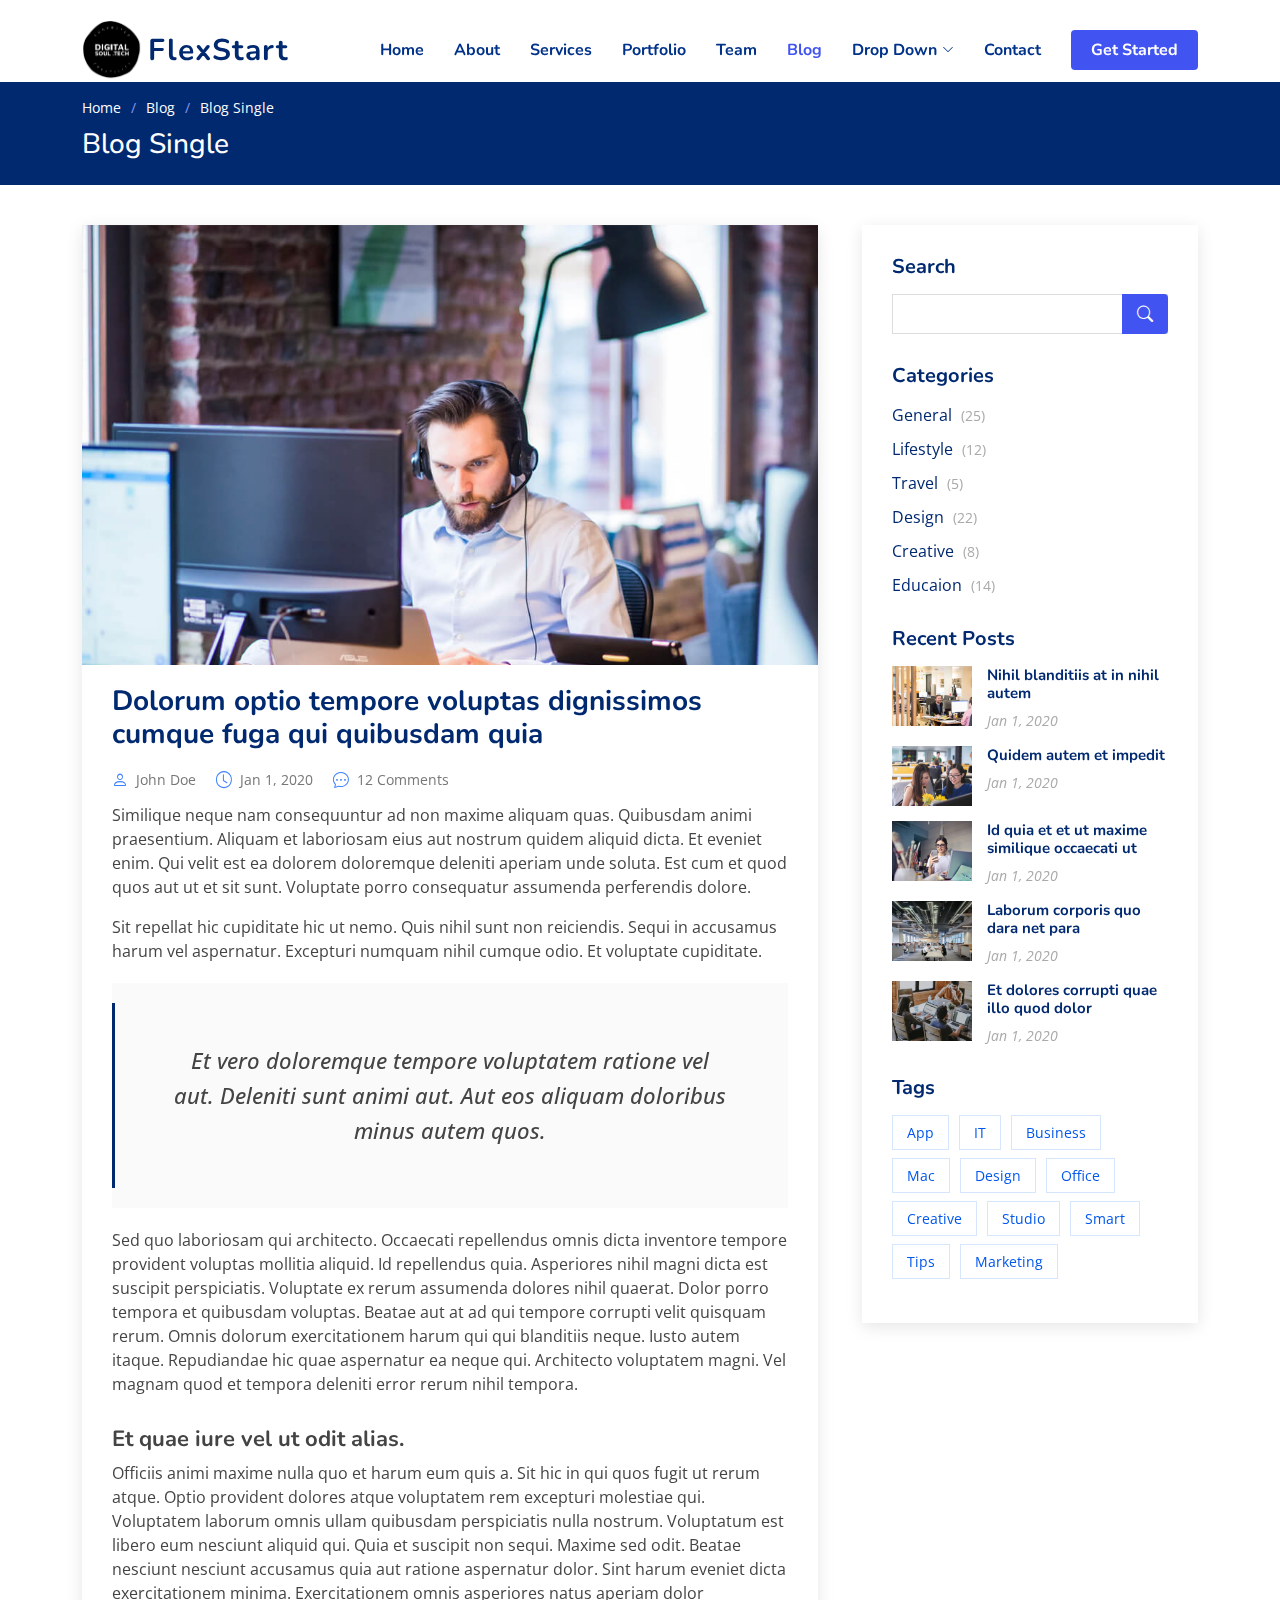
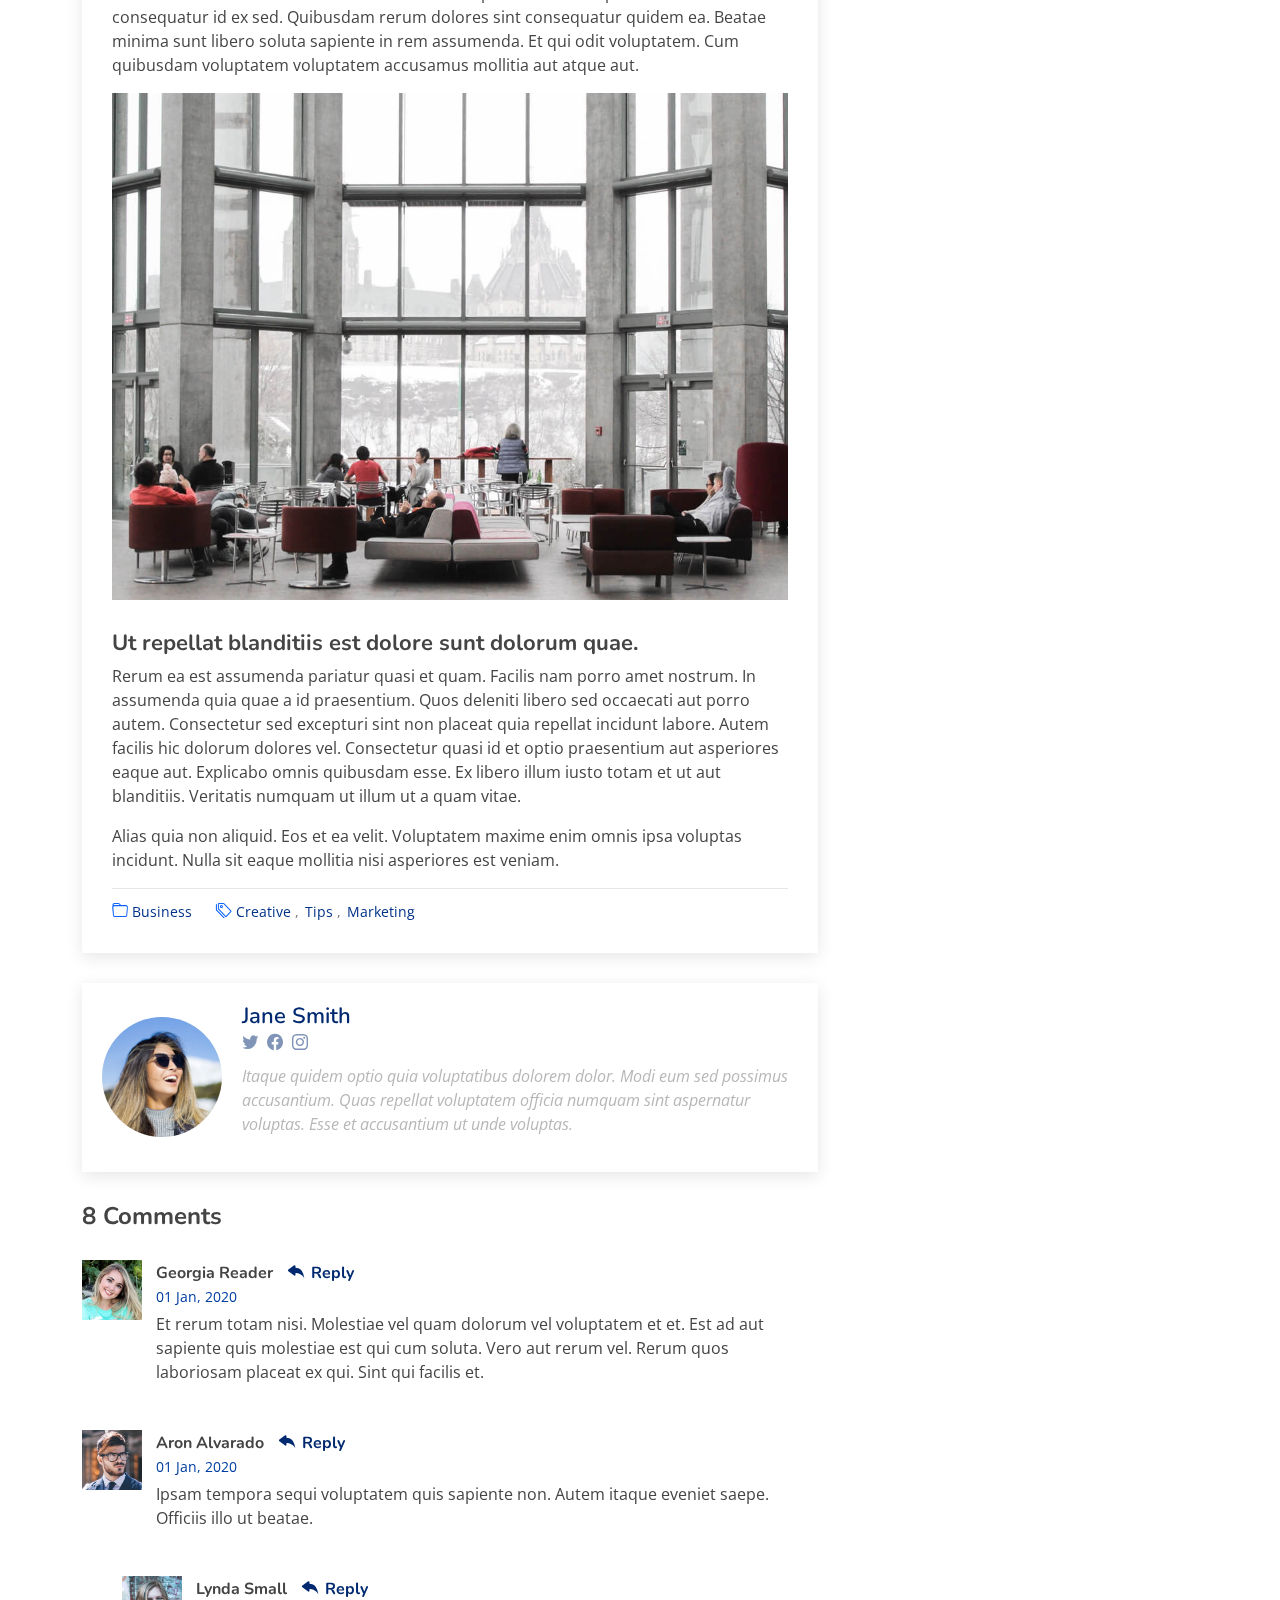
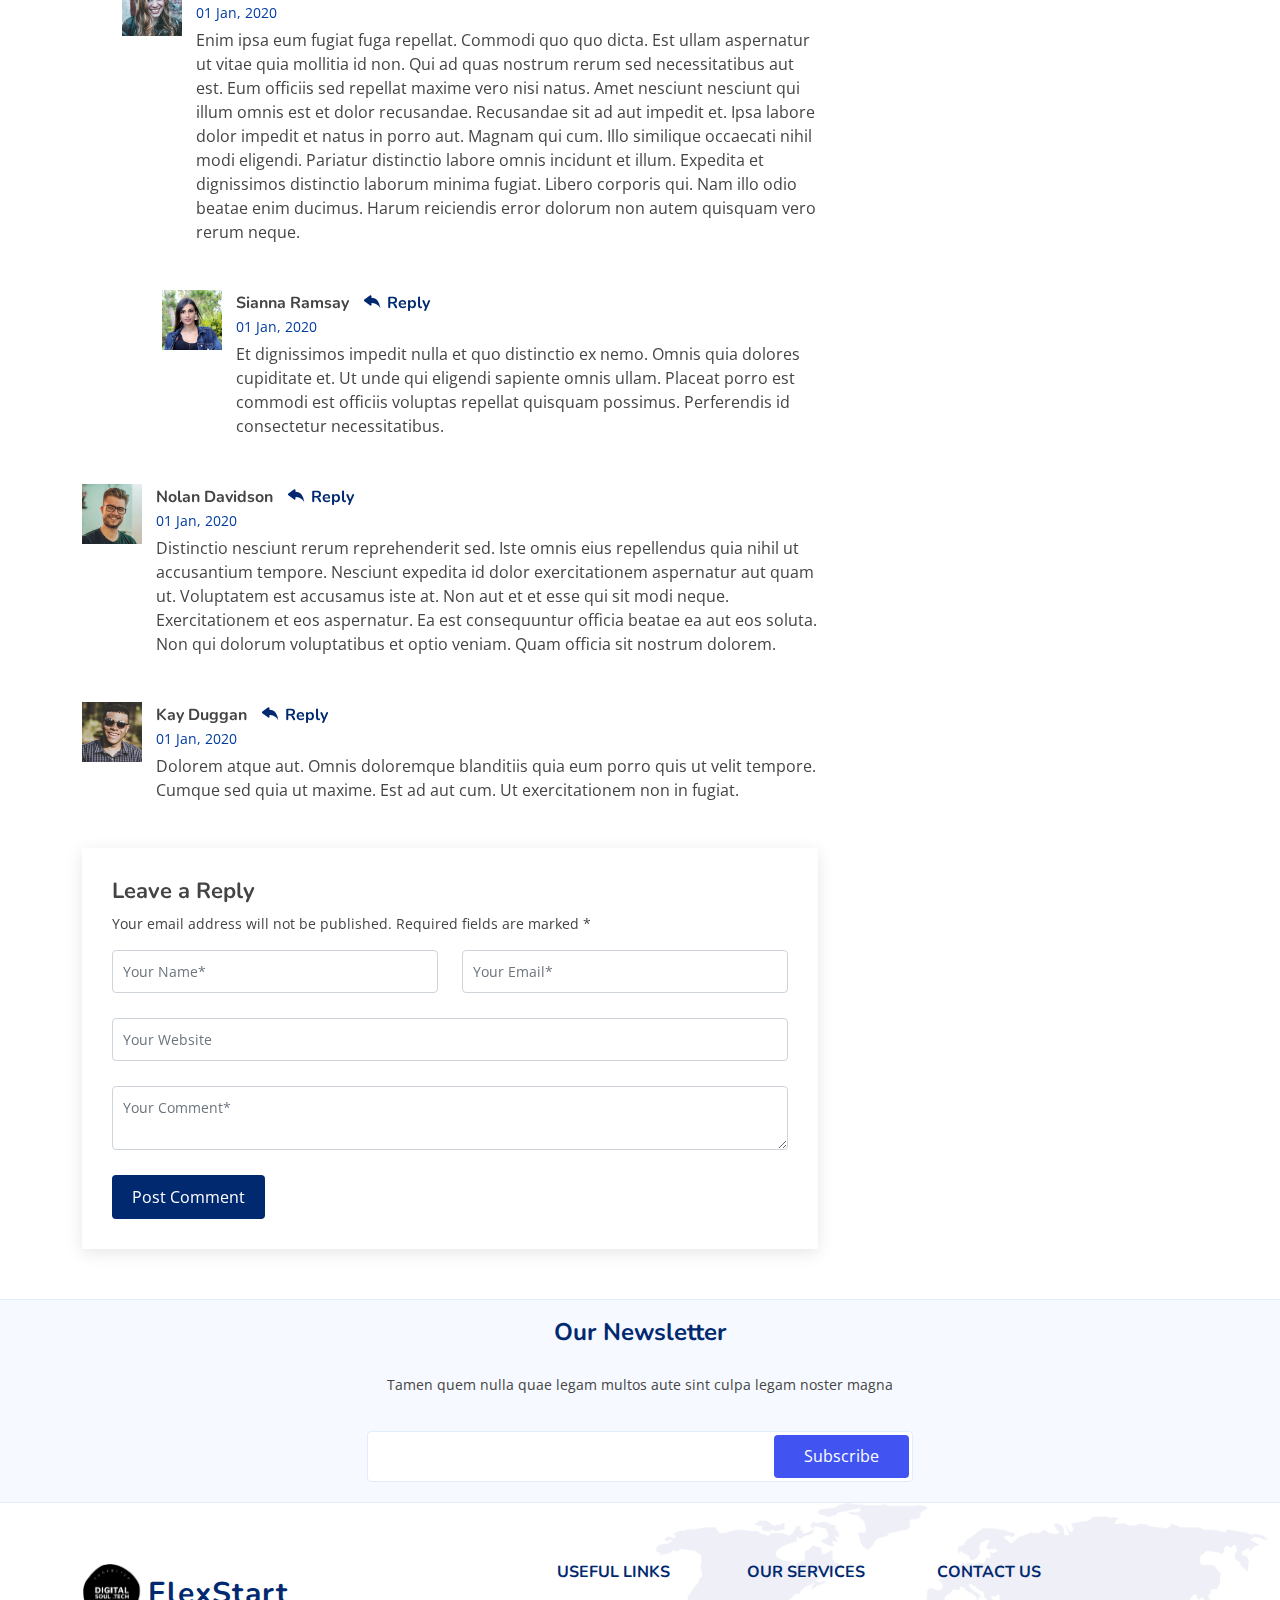
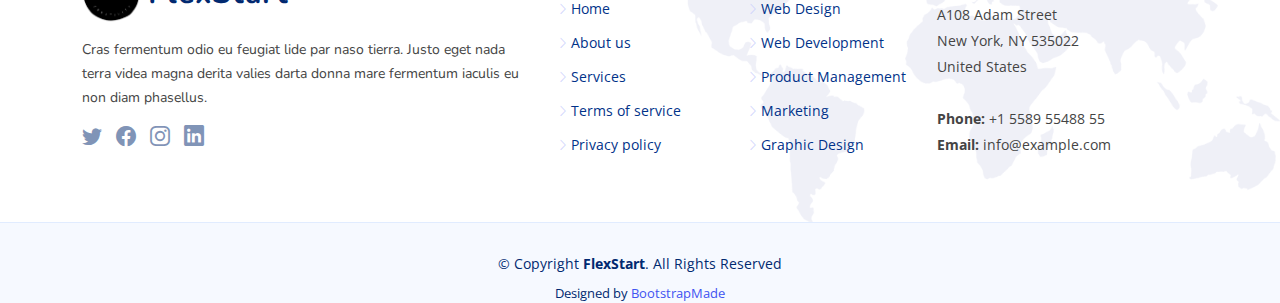
<file: blog-single.html>
<!DOCTYPE html>
<html lang="en">

<head>
  <meta charset="utf-8">
  <meta content="width=device-width, initial-scale=1.0" name="viewport">

  <title>Blog Single - FlexStart Bootstrap Template</title>
  <meta content="" name="description">
  <meta content="" name="keywords">

  <!-- Favicons -->
  <link href="assets/img/favicon.png" rel="icon">
  <link href="assets/img/apple-touch-icon.png" rel="apple-touch-icon">

  <!-- Google Fonts -->
  <link href="https://fonts.googleapis.com/css?family=Open+Sans:300,300i,400,400i,600,600i,700,700i|Nunito:300,300i,400,400i,600,600i,700,700i|Poppins:300,300i,400,400i,500,500i,600,600i,700,700i" rel="stylesheet">

  <!-- Vendor CSS Files -->
  <link href="assets/vendor/bootstrap/css/bootstrap.min.css" rel="stylesheet">
  <link href="assets/vendor/bootstrap-icons/bootstrap-icons.css" rel="stylesheet">
  <link href="assets/vendor/aos/aos.css" rel="stylesheet">
  <link href="assets/vendor/remixicon/remixicon.css" rel="stylesheet">
  <link href="assets/vendor/swiper/swiper-bundle.min.css" rel="stylesheet">
  <link href="assets/vendor/glightbox/css/glightbox.min.css" rel="stylesheet">

  <!-- Template Main CSS File -->
  <link href="assets/css/style.css" rel="stylesheet">

  <!-- =======================================================
  * Template Name: FlexStart - v1.2.0
  * Template URL: https://bootstrapmade.com/flexstart-bootstrap-startup-template/
  * Author: BootstrapMade.com
  * License: https://bootstrapmade.com/license/
  ======================================================== -->
</head>

<body>

  <!-- ======= Header ======= -->
  <header id="header" class="header fixed-top">
    <div class="container-fluid container-xl d-flex align-items-center justify-content-between">

      <a href="index.html" class="logo d-flex align-items-center">
        <img src="assets/img/logo.png" alt="">
        <span>FlexStart</span>
      </a>

      <nav id="navbar" class="navbar">
        <ul>
          <li><a class="nav-link scrollto " href="#hero">Home</a></li>
          <li><a class="nav-link scrollto" href="#about">About</a></li>
          <li><a class="nav-link scrollto" href="#services">Services</a></li>
          <li><a class="nav-link scrollto" href="#portfolio">Portfolio</a></li>
          <li><a class="nav-link scrollto" href="#team">Team</a></li>
          <li><a class="active" href="blog.html">Blog</a></li>
          <li class="dropdown"><a href="#"><span>Drop Down</span> <i class="bi bi-chevron-down"></i></a>
            <ul>
              <li><a href="#">Drop Down 1</a></li>
              <li class="dropdown"><a href="#"><span>Deep Drop Down</span> <i class="bi bi-chevron-right"></i></a>
                <ul>
                  <li><a href="#">Deep Drop Down 1</a></li>
                  <li><a href="#">Deep Drop Down 2</a></li>
                  <li><a href="#">Deep Drop Down 3</a></li>
                  <li><a href="#">Deep Drop Down 4</a></li>
                  <li><a href="#">Deep Drop Down 5</a></li>
                </ul>
              </li>
              <li><a href="#">Drop Down 2</a></li>
              <li><a href="#">Drop Down 3</a></li>
              <li><a href="#">Drop Down 4</a></li>
            </ul>
          </li>
          <li><a class="nav-link scrollto" href="#contact">Contact</a></li>
          <li><a class="getstarted scrollto" href="#about">Get Started</a></li>
        </ul>
        <i class="bi bi-list mobile-nav-toggle"></i>
      </nav><!-- .navbar -->

    </div>
  </header><!-- End Header -->

  <main id="main">

    <!-- ======= Breadcrumbs ======= -->
    <section class="breadcrumbs">
      <div class="container">

        <ol>
          <li><a href="index.html">Home</a></li>
          <li><a href="blog.html">Blog</a></li>
          <li>Blog Single</li>
        </ol>
        <h2>Blog Single</h2>

      </div>
    </section><!-- End Breadcrumbs -->

    <!-- ======= Blog Single Section ======= -->
    <section id="blog" class="blog">
      <div class="container" data-aos="fade-up">

        <div class="row">

          <div class="col-lg-8 entries">

            <article class="entry entry-single">

              <div class="entry-img">
                <img src="assets/img/blog/blog-1.jpg" alt="" class="img-fluid">
              </div>

              <h2 class="entry-title">
                <a href="blog-single.html">Dolorum optio tempore voluptas dignissimos cumque fuga qui quibusdam quia</a>
              </h2>

              <div class="entry-meta">
                <ul>
                  <li class="d-flex align-items-center"><i class="bi bi-person"></i> <a href="blog-single.html">John Doe</a></li>
                  <li class="d-flex align-items-center"><i class="bi bi-clock"></i> <a href="blog-single.html"><time datetime="2020-01-01">Jan 1, 2020</time></a></li>
                  <li class="d-flex align-items-center"><i class="bi bi-chat-dots"></i> <a href="blog-single.html">12 Comments</a></li>
                </ul>
              </div>

              <div class="entry-content">
                <p>
                  Similique neque nam consequuntur ad non maxime aliquam quas. Quibusdam animi praesentium. Aliquam et laboriosam eius aut nostrum quidem aliquid dicta.
                  Et eveniet enim. Qui velit est ea dolorem doloremque deleniti aperiam unde soluta. Est cum et quod quos aut ut et sit sunt. Voluptate porro consequatur assumenda perferendis dolore.
                </p>

                <p>
                  Sit repellat hic cupiditate hic ut nemo. Quis nihil sunt non reiciendis. Sequi in accusamus harum vel aspernatur. Excepturi numquam nihil cumque odio. Et voluptate cupiditate.
                </p>

                <blockquote>
                  <p>
                    Et vero doloremque tempore voluptatem ratione vel aut. Deleniti sunt animi aut. Aut eos aliquam doloribus minus autem quos.
                  </p>
                </blockquote>

                <p>
                  Sed quo laboriosam qui architecto. Occaecati repellendus omnis dicta inventore tempore provident voluptas mollitia aliquid. Id repellendus quia. Asperiores nihil magni dicta est suscipit perspiciatis. Voluptate ex rerum assumenda dolores nihil quaerat.
                  Dolor porro tempora et quibusdam voluptas. Beatae aut at ad qui tempore corrupti velit quisquam rerum. Omnis dolorum exercitationem harum qui qui blanditiis neque.
                  Iusto autem itaque. Repudiandae hic quae aspernatur ea neque qui. Architecto voluptatem magni. Vel magnam quod et tempora deleniti error rerum nihil tempora.
                </p>

                <h3>Et quae iure vel ut odit alias.</h3>
                <p>
                  Officiis animi maxime nulla quo et harum eum quis a. Sit hic in qui quos fugit ut rerum atque. Optio provident dolores atque voluptatem rem excepturi molestiae qui. Voluptatem laborum omnis ullam quibusdam perspiciatis nulla nostrum. Voluptatum est libero eum nesciunt aliquid qui.
                  Quia et suscipit non sequi. Maxime sed odit. Beatae nesciunt nesciunt accusamus quia aut ratione aspernatur dolor. Sint harum eveniet dicta exercitationem minima. Exercitationem omnis asperiores natus aperiam dolor consequatur id ex sed. Quibusdam rerum dolores sint consequatur quidem ea.
                  Beatae minima sunt libero soluta sapiente in rem assumenda. Et qui odit voluptatem. Cum quibusdam voluptatem voluptatem accusamus mollitia aut atque aut.
                </p>
                <img src="assets/img/blog/blog-inside-post.jpg" class="img-fluid" alt="">

                <h3>Ut repellat blanditiis est dolore sunt dolorum quae.</h3>
                <p>
                  Rerum ea est assumenda pariatur quasi et quam. Facilis nam porro amet nostrum. In assumenda quia quae a id praesentium. Quos deleniti libero sed occaecati aut porro autem. Consectetur sed excepturi sint non placeat quia repellat incidunt labore. Autem facilis hic dolorum dolores vel.
                  Consectetur quasi id et optio praesentium aut asperiores eaque aut. Explicabo omnis quibusdam esse. Ex libero illum iusto totam et ut aut blanditiis. Veritatis numquam ut illum ut a quam vitae.
                </p>
                <p>
                  Alias quia non aliquid. Eos et ea velit. Voluptatem maxime enim omnis ipsa voluptas incidunt. Nulla sit eaque mollitia nisi asperiores est veniam.
                </p>

              </div>

              <div class="entry-footer">
                <i class="bi bi-folder"></i>
                <ul class="cats">
                  <li><a href="#">Business</a></li>
                </ul>

                <i class="bi bi-tags"></i>
                <ul class="tags">
                  <li><a href="#">Creative</a></li>
                  <li><a href="#">Tips</a></li>
                  <li><a href="#">Marketing</a></li>
                </ul>
              </div>

            </article><!-- End blog entry -->

            <div class="blog-author d-flex align-items-center">
              <img src="assets/img/blog/blog-author.jpg" class="rounded-circle float-left" alt="">
              <div>
                <h4>Jane Smith</h4>
                <div class="social-links">
                  <a href="https://twitters.com/#"><i class="bi bi-twitter"></i></a>
                  <a href="https://facebook.com/#"><i class="bi bi-facebook"></i></a>
                  <a href="https://instagram.com/#"><i class="biu bi-instagram"></i></a>
                </div>
                <p>
                  Itaque quidem optio quia voluptatibus dolorem dolor. Modi eum sed possimus accusantium. Quas repellat voluptatem officia numquam sint aspernatur voluptas. Esse et accusantium ut unde voluptas.
                </p>
              </div>
            </div><!-- End blog author bio -->

            <div class="blog-comments">

              <h4 class="comments-count">8 Comments</h4>

              <div id="comment-1" class="comment">
                <div class="d-flex">
                  <div class="comment-img"><img src="assets/img/blog/comments-1.jpg" alt=""></div>
                  <div>
                    <h5><a href="">Georgia Reader</a> <a href="#" class="reply"><i class="bi bi-reply-fill"></i> Reply</a></h5>
                    <time datetime="2020-01-01">01 Jan, 2020</time>
                    <p>
                      Et rerum totam nisi. Molestiae vel quam dolorum vel voluptatem et et. Est ad aut sapiente quis molestiae est qui cum soluta.
                      Vero aut rerum vel. Rerum quos laboriosam placeat ex qui. Sint qui facilis et.
                    </p>
                  </div>
                </div>
              </div><!-- End comment #1 -->

              <div id="comment-2" class="comment">
                <div class="d-flex">
                  <div class="comment-img"><img src="assets/img/blog/comments-2.jpg" alt=""></div>
                  <div>
                    <h5><a href="">Aron Alvarado</a> <a href="#" class="reply"><i class="bi bi-reply-fill"></i> Reply</a></h5>
                    <time datetime="2020-01-01">01 Jan, 2020</time>
                    <p>
                      Ipsam tempora sequi voluptatem quis sapiente non. Autem itaque eveniet saepe. Officiis illo ut beatae.
                    </p>
                  </div>
                </div>

                <div id="comment-reply-1" class="comment comment-reply">
                  <div class="d-flex">
                    <div class="comment-img"><img src="assets/img/blog/comments-3.jpg" alt=""></div>
                    <div>
                      <h5><a href="">Lynda Small</a> <a href="#" class="reply"><i class="bi bi-reply-fill"></i> Reply</a></h5>
                      <time datetime="2020-01-01">01 Jan, 2020</time>
                      <p>
                        Enim ipsa eum fugiat fuga repellat. Commodi quo quo dicta. Est ullam aspernatur ut vitae quia mollitia id non. Qui ad quas nostrum rerum sed necessitatibus aut est. Eum officiis sed repellat maxime vero nisi natus. Amet nesciunt nesciunt qui illum omnis est et dolor recusandae.

                        Recusandae sit ad aut impedit et. Ipsa labore dolor impedit et natus in porro aut. Magnam qui cum. Illo similique occaecati nihil modi eligendi. Pariatur distinctio labore omnis incidunt et illum. Expedita et dignissimos distinctio laborum minima fugiat.

                        Libero corporis qui. Nam illo odio beatae enim ducimus. Harum reiciendis error dolorum non autem quisquam vero rerum neque.
                      </p>
                    </div>
                  </div>

                  <div id="comment-reply-2" class="comment comment-reply">
                    <div class="d-flex">
                      <div class="comment-img"><img src="assets/img/blog/comments-4.jpg" alt=""></div>
                      <div>
                        <h5><a href="">Sianna Ramsay</a> <a href="#" class="reply"><i class="bi bi-reply-fill"></i> Reply</a></h5>
                        <time datetime="2020-01-01">01 Jan, 2020</time>
                        <p>
                          Et dignissimos impedit nulla et quo distinctio ex nemo. Omnis quia dolores cupiditate et. Ut unde qui eligendi sapiente omnis ullam. Placeat porro est commodi est officiis voluptas repellat quisquam possimus. Perferendis id consectetur necessitatibus.
                        </p>
                      </div>
                    </div>

                  </div><!-- End comment reply #2-->

                </div><!-- End comment reply #1-->

              </div><!-- End comment #2-->

              <div id="comment-3" class="comment">
                <div class="d-flex">
                  <div class="comment-img"><img src="assets/img/blog/comments-5.jpg" alt=""></div>
                  <div>
                    <h5><a href="">Nolan Davidson</a> <a href="#" class="reply"><i class="bi bi-reply-fill"></i> Reply</a></h5>
                    <time datetime="2020-01-01">01 Jan, 2020</time>
                    <p>
                      Distinctio nesciunt rerum reprehenderit sed. Iste omnis eius repellendus quia nihil ut accusantium tempore. Nesciunt expedita id dolor exercitationem aspernatur aut quam ut. Voluptatem est accusamus iste at.
                      Non aut et et esse qui sit modi neque. Exercitationem et eos aspernatur. Ea est consequuntur officia beatae ea aut eos soluta. Non qui dolorum voluptatibus et optio veniam. Quam officia sit nostrum dolorem.
                    </p>
                  </div>
                </div>

              </div><!-- End comment #3 -->

              <div id="comment-4" class="comment">
                <div class="d-flex">
                  <div class="comment-img"><img src="assets/img/blog/comments-6.jpg" alt=""></div>
                  <div>
                    <h5><a href="">Kay Duggan</a> <a href="#" class="reply"><i class="bi bi-reply-fill"></i> Reply</a></h5>
                    <time datetime="2020-01-01">01 Jan, 2020</time>
                    <p>
                      Dolorem atque aut. Omnis doloremque blanditiis quia eum porro quis ut velit tempore. Cumque sed quia ut maxime. Est ad aut cum. Ut exercitationem non in fugiat.
                    </p>
                  </div>
                </div>

              </div><!-- End comment #4 -->

              <div class="reply-form">
                <h4>Leave a Reply</h4>
                <p>Your email address will not be published. Required fields are marked * </p>
                <form action="">
                  <div class="row">
                    <div class="col-md-6 form-group">
                      <input name="name" type="text" class="form-control" placeholder="Your Name*">
                    </div>
                    <div class="col-md-6 form-group">
                      <input name="email" type="text" class="form-control" placeholder="Your Email*">
                    </div>
                  </div>
                  <div class="row">
                    <div class="col form-group">
                      <input name="website" type="text" class="form-control" placeholder="Your Website">
                    </div>
                  </div>
                  <div class="row">
                    <div class="col form-group">
                      <textarea name="comment" class="form-control" placeholder="Your Comment*"></textarea>
                    </div>
                  </div>
                  <button type="submit" class="btn btn-primary">Post Comment</button>

                </form>

              </div>

            </div><!-- End blog comments -->

          </div><!-- End blog entries list -->

          <div class="col-lg-4">

            <div class="sidebar">

              <h3 class="sidebar-title">Search</h3>
              <div class="sidebar-item search-form">
                <form action="">
                  <input type="text">
                  <button type="submit"><i class="bi bi-search"></i></button>
                </form>
              </div><!-- End sidebar search formn-->

              <h3 class="sidebar-title">Categories</h3>
              <div class="sidebar-item categories">
                <ul>
                  <li><a href="#">General <span>(25)</span></a></li>
                  <li><a href="#">Lifestyle <span>(12)</span></a></li>
                  <li><a href="#">Travel <span>(5)</span></a></li>
                  <li><a href="#">Design <span>(22)</span></a></li>
                  <li><a href="#">Creative <span>(8)</span></a></li>
                  <li><a href="#">Educaion <span>(14)</span></a></li>
                </ul>
              </div><!-- End sidebar categories-->

              <h3 class="sidebar-title">Recent Posts</h3>
              <div class="sidebar-item recent-posts">
                <div class="post-item clearfix">
                  <img src="assets/img/blog/blog-recent-1.jpg" alt="">
                  <h4><a href="blog-single.html">Nihil blanditiis at in nihil autem</a></h4>
                  <time datetime="2020-01-01">Jan 1, 2020</time>
                </div>

                <div class="post-item clearfix">
                  <img src="assets/img/blog/blog-recent-2.jpg" alt="">
                  <h4><a href="blog-single.html">Quidem autem et impedit</a></h4>
                  <time datetime="2020-01-01">Jan 1, 2020</time>
                </div>

                <div class="post-item clearfix">
                  <img src="assets/img/blog/blog-recent-3.jpg" alt="">
                  <h4><a href="blog-single.html">Id quia et et ut maxime similique occaecati ut</a></h4>
                  <time datetime="2020-01-01">Jan 1, 2020</time>
                </div>

                <div class="post-item clearfix">
                  <img src="assets/img/blog/blog-recent-4.jpg" alt="">
                  <h4><a href="blog-single.html">Laborum corporis quo dara net para</a></h4>
                  <time datetime="2020-01-01">Jan 1, 2020</time>
                </div>

                <div class="post-item clearfix">
                  <img src="assets/img/blog/blog-recent-5.jpg" alt="">
                  <h4><a href="blog-single.html">Et dolores corrupti quae illo quod dolor</a></h4>
                  <time datetime="2020-01-01">Jan 1, 2020</time>
                </div>

              </div><!-- End sidebar recent posts-->

              <h3 class="sidebar-title">Tags</h3>
              <div class="sidebar-item tags">
                <ul>
                  <li><a href="#">App</a></li>
                  <li><a href="#">IT</a></li>
                  <li><a href="#">Business</a></li>
                  <li><a href="#">Mac</a></li>
                  <li><a href="#">Design</a></li>
                  <li><a href="#">Office</a></li>
                  <li><a href="#">Creative</a></li>
                  <li><a href="#">Studio</a></li>
                  <li><a href="#">Smart</a></li>
                  <li><a href="#">Tips</a></li>
                  <li><a href="#">Marketing</a></li>
                </ul>
              </div><!-- End sidebar tags-->

            </div><!-- End sidebar -->

          </div><!-- End blog sidebar -->

        </div>

      </div>
    </section><!-- End Blog Single Section -->

  </main><!-- End #main -->

  <!-- ======= Footer ======= -->
  <footer id="footer" class="footer">

    <div class="footer-newsletter">
      <div class="container">
        <div class="row justify-content-center">
          <div class="col-lg-12 text-center">
            <h4>Our Newsletter</h4>
            <p>Tamen quem nulla quae legam multos aute sint culpa legam noster magna</p>
          </div>
          <div class="col-lg-6">
            <form action="" method="post">
              <input type="email" name="email"><input type="submit" value="Subscribe">
            </form>
          </div>
        </div>
      </div>
    </div>

    <div class="footer-top">
      <div class="container">
        <div class="row gy-4">
          <div class="col-lg-5 col-md-12 footer-info">
            <a href="index.html" class="logo d-flex align-items-center">
              <img src="assets/img/logo.png" alt="">
              <span>FlexStart</span>
            </a>
            <p>Cras fermentum odio eu feugiat lide par naso tierra. Justo eget nada terra videa magna derita valies darta donna mare fermentum iaculis eu non diam phasellus.</p>
            <div class="social-links mt-3">
              <a href="#" class="twitter"><i class="bi bi-twitter"></i></a>
              <a href="#" class="facebook"><i class="bi bi-facebook"></i></a>
              <a href="#" class="instagram"><i class="bi bi-instagram bx bxl-instagram"></i></a>
              <a href="#" class="linkedin"><i class="bi bi-linkedin bx bxl-linkedin"></i></a>
            </div>
          </div>

          <div class="col-lg-2 col-6 footer-links">
            <h4>Useful Links</h4>
            <ul>
              <li><i class="bi bi-chevron-right"></i> <a href="#">Home</a></li>
              <li><i class="bi bi-chevron-right"></i> <a href="#">About us</a></li>
              <li><i class="bi bi-chevron-right"></i> <a href="#">Services</a></li>
              <li><i class="bi bi-chevron-right"></i> <a href="#">Terms of service</a></li>
              <li><i class="bi bi-chevron-right"></i> <a href="#">Privacy policy</a></li>
            </ul>
          </div>

          <div class="col-lg-2 col-6 footer-links">
            <h4>Our Services</h4>
            <ul>
              <li><i class="bi bi-chevron-right"></i> <a href="#">Web Design</a></li>
              <li><i class="bi bi-chevron-right"></i> <a href="#">Web Development</a></li>
              <li><i class="bi bi-chevron-right"></i> <a href="#">Product Management</a></li>
              <li><i class="bi bi-chevron-right"></i> <a href="#">Marketing</a></li>
              <li><i class="bi bi-chevron-right"></i> <a href="#">Graphic Design</a></li>
            </ul>
          </div>

          <div class="col-lg-3 col-md-12 footer-contact text-center text-md-start">
            <h4>Contact Us</h4>
            <p>
              A108 Adam Street <br>
              New York, NY 535022<br>
              United States <br><br>
              <strong>Phone:</strong> +1 5589 55488 55<br>
              <strong>Email:</strong> info@example.com<br>
            </p>

          </div>

        </div>
      </div>
    </div>

    <div class="container">
      <div class="copyright">
        &copy; Copyright <strong><span>FlexStart</span></strong>. All Rights Reserved
      </div>
      <div class="credits">
        <!-- All the links in the footer should remain intact. -->
        <!-- You can delete the links only if you purchased the pro version. -->
        <!-- Licensing information: https://bootstrapmade.com/license/ -->
        <!-- Purchase the pro version with working PHP/AJAX contact form: https://bootstrapmade.com/flexstart-bootstrap-startup-template/ -->
        Designed by <a href="https://bootstrapmade.com/">BootstrapMade</a>
      </div>
    </div>
  </footer><!-- End Footer -->

  <a href="#" class="back-to-top d-flex align-items-center justify-content-center"><i class="bi bi-arrow-up-short"></i></a>

  <!-- Vendor JS Files -->
  <script src="assets/vendor/bootstrap/js/bootstrap.bundle.js"></script>
  <script src="assets/vendor/aos/aos.js"></script>
  <script src="assets/vendor/php-email-form/validate.js"></script>
  <script src="assets/vendor/swiper/swiper-bundle.min.js"></script>
  <script src="assets/vendor/purecounter/purecounter.js"></script>
  <script src="assets/vendor/isotope-layout/isotope.pkgd.min.js"></script>
  <script src="assets/vendor/glightbox/js/glightbox.min.js"></script>

  <!-- Template Main JS File -->
  <script src="assets/js/main.js"></script>

</body>

</html>
</file>
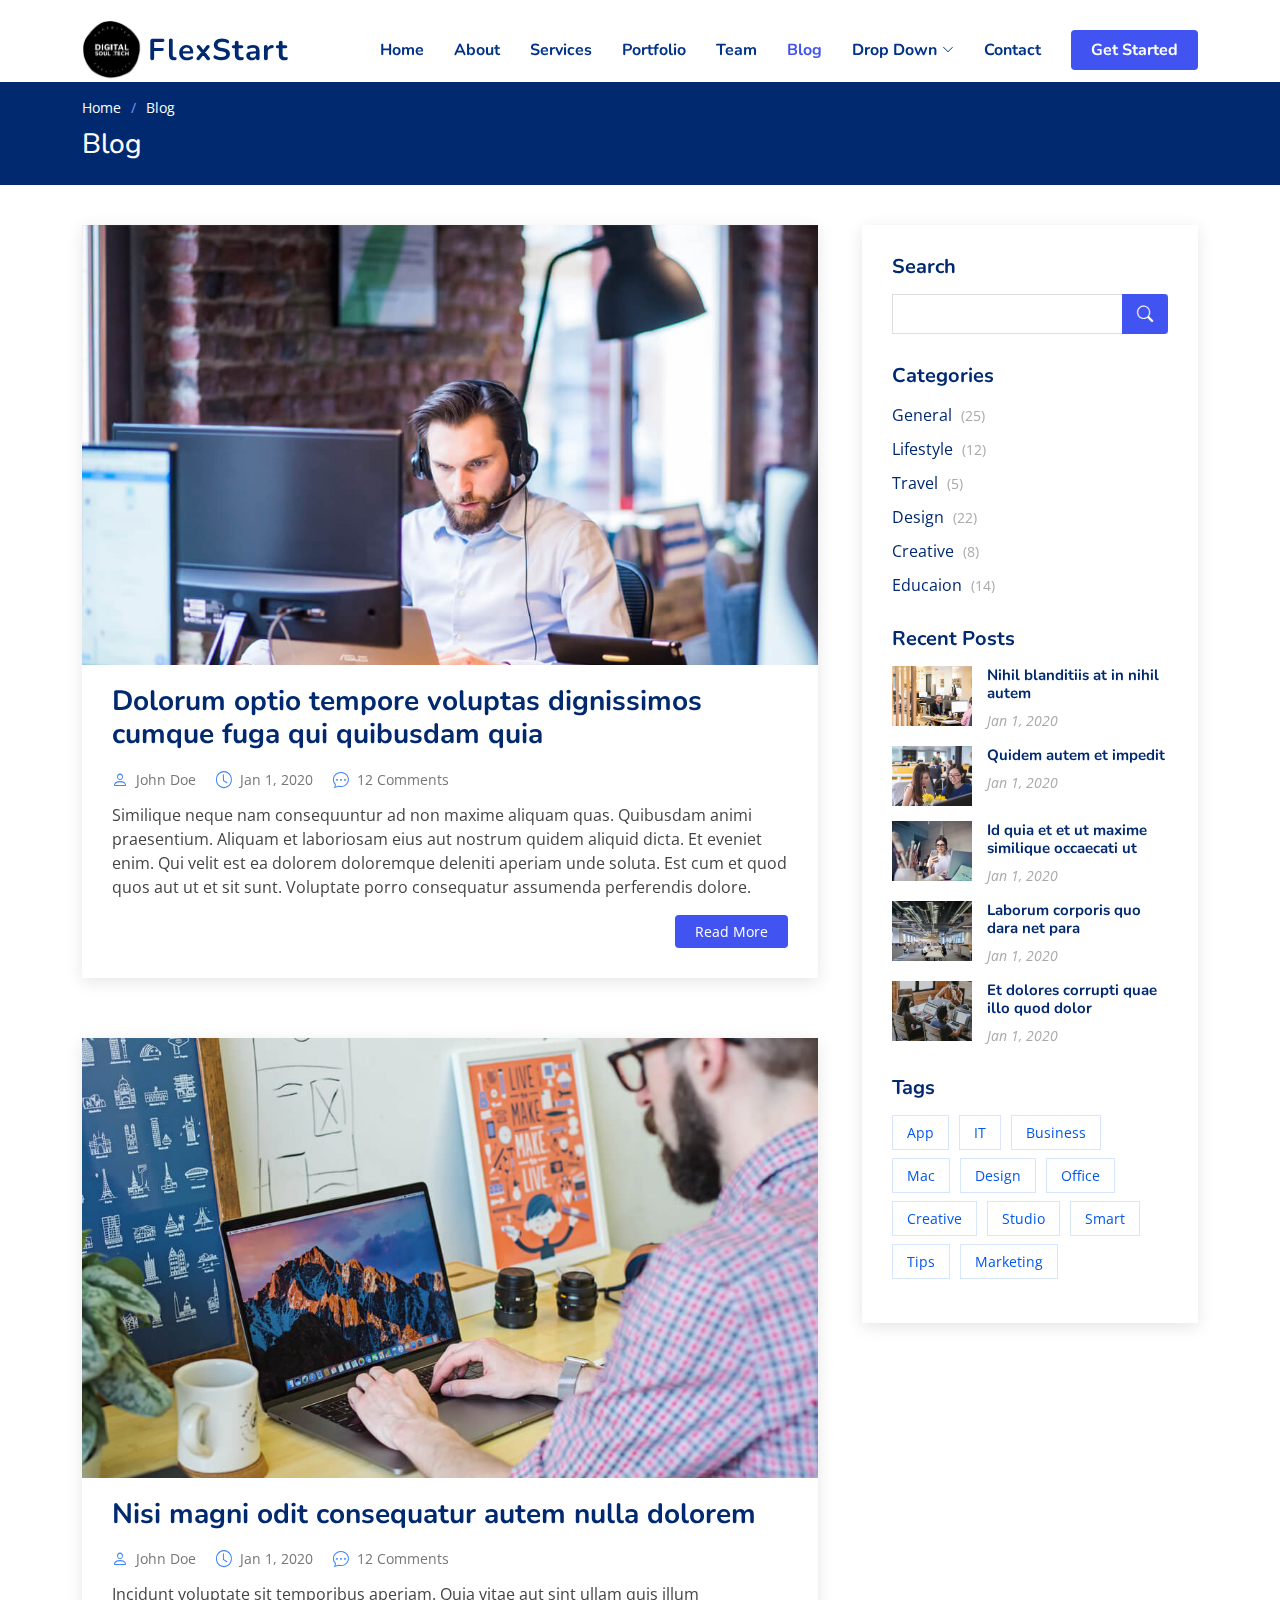
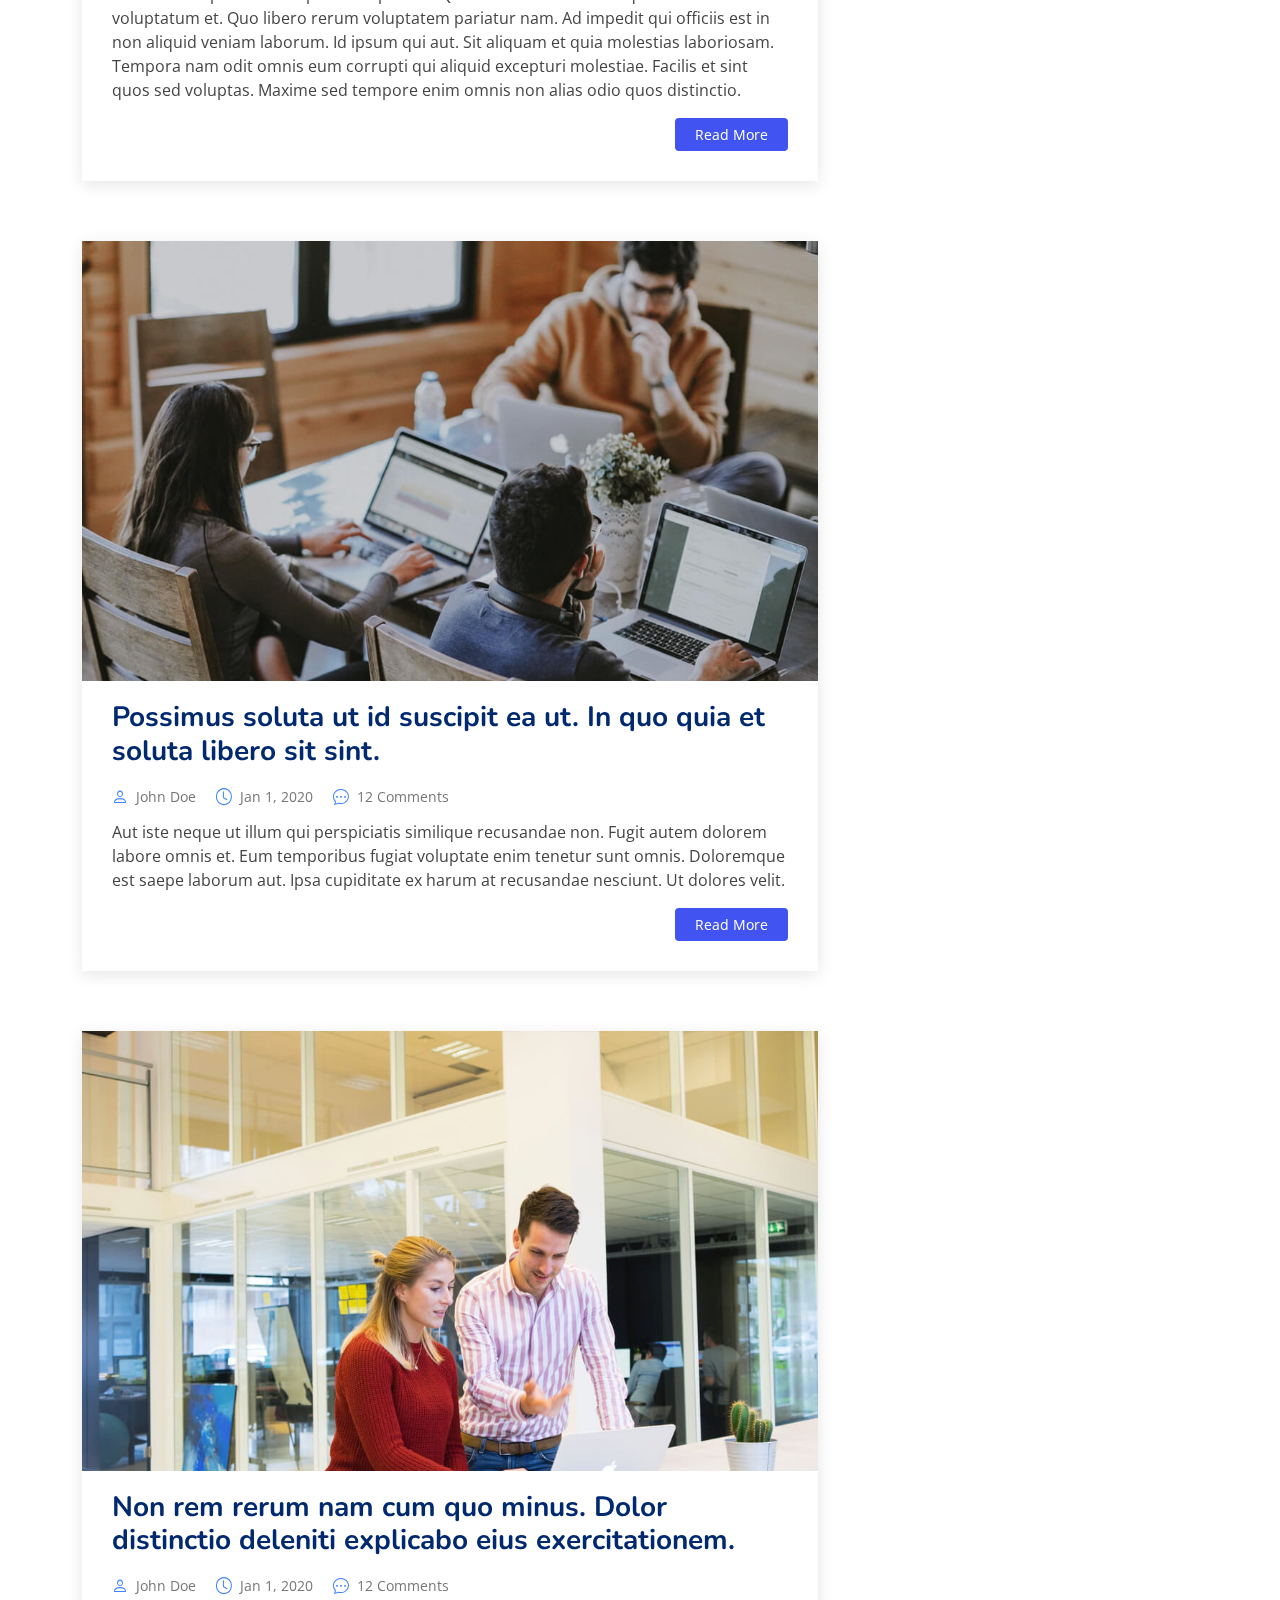
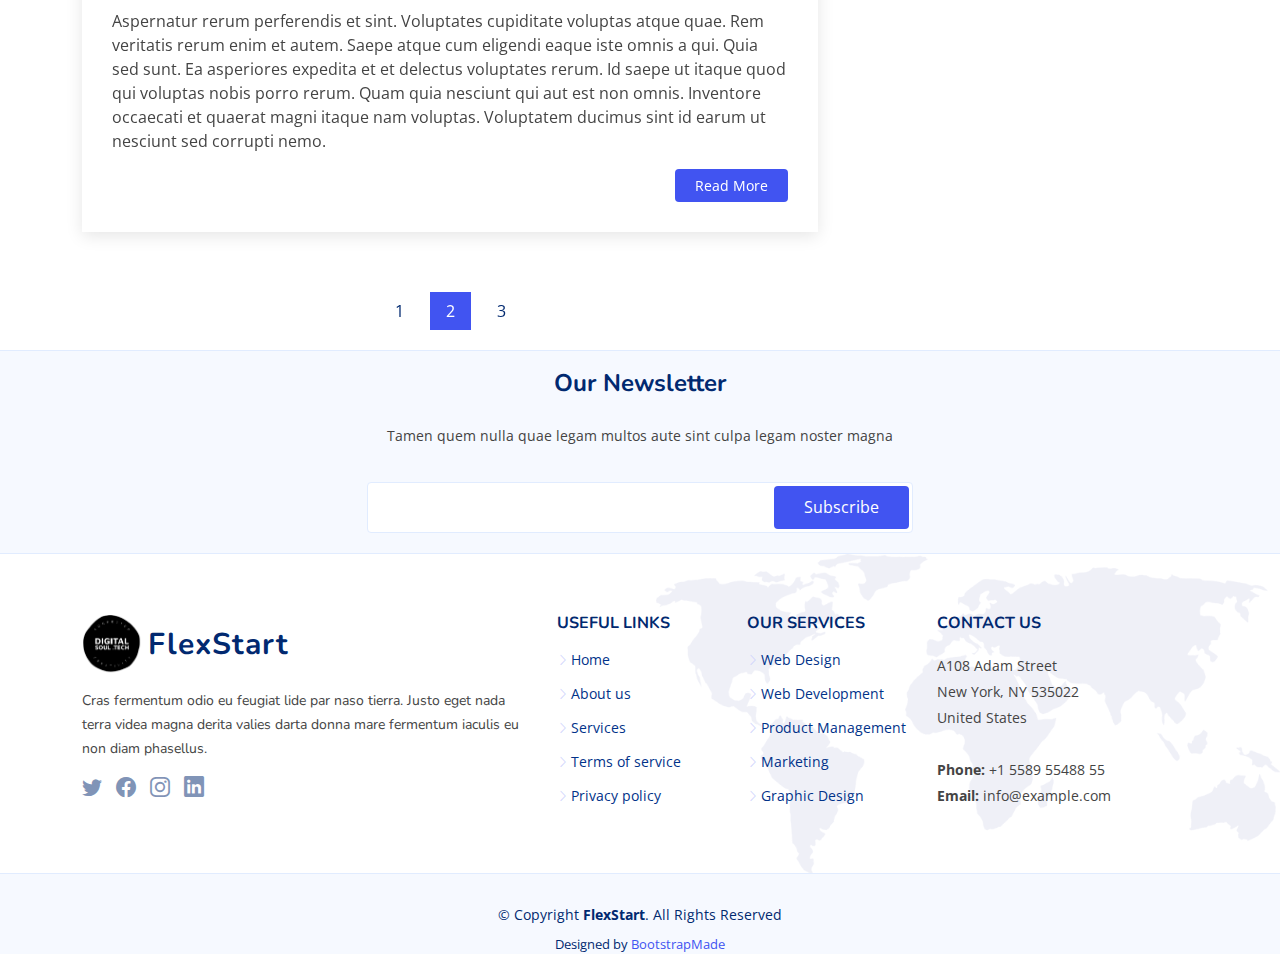
<file: blog.html>
<!DOCTYPE html>
<html lang="en">

<head>
  <meta charset="utf-8">
  <meta content="width=device-width, initial-scale=1.0" name="viewport">

  <title>Blog - FlexStart Bootstrap Template</title>
  <meta content="" name="description">
  <meta content="" name="keywords">

  <!-- Favicons -->
  <link href="assets/img/favicon.png" rel="icon">
  <link href="assets/img/apple-touch-icon.png" rel="apple-touch-icon">

  <!-- Google Fonts -->
  <link href="https://fonts.googleapis.com/css?family=Open+Sans:300,300i,400,400i,600,600i,700,700i|Nunito:300,300i,400,400i,600,600i,700,700i|Poppins:300,300i,400,400i,500,500i,600,600i,700,700i" rel="stylesheet">

  <!-- Vendor CSS Files -->
  <link href="assets/vendor/bootstrap/css/bootstrap.min.css" rel="stylesheet">
  <link href="assets/vendor/bootstrap-icons/bootstrap-icons.css" rel="stylesheet">
  <link href="assets/vendor/aos/aos.css" rel="stylesheet">
  <link href="assets/vendor/remixicon/remixicon.css" rel="stylesheet">
  <link href="assets/vendor/swiper/swiper-bundle.min.css" rel="stylesheet">
  <link href="assets/vendor/glightbox/css/glightbox.min.css" rel="stylesheet">

  <!-- Template Main CSS File -->
  <link href="assets/css/style.css" rel="stylesheet">

  <!-- =======================================================
  * Template Name: FlexStart - v1.2.0
  * Template URL: https://bootstrapmade.com/flexstart-bootstrap-startup-template/
  * Author: BootstrapMade.com
  * License: https://bootstrapmade.com/license/
  ======================================================== -->
</head>

<body>

  <!-- ======= Header ======= -->
  <header id="header" class="header fixed-top">
    <div class="container-fluid container-xl d-flex align-items-center justify-content-between">

      <a href="index.html" class="logo d-flex align-items-center">
        <img src="assets/img/logo.png" alt="">
        <span>FlexStart</span>
      </a>

      <nav id="navbar" class="navbar">
        <ul>
          <li><a class="nav-link scrollto " href="#hero">Home</a></li>
          <li><a class="nav-link scrollto" href="#about">About</a></li>
          <li><a class="nav-link scrollto" href="#services">Services</a></li>
          <li><a class="nav-link scrollto" href="#portfolio">Portfolio</a></li>
          <li><a class="nav-link scrollto" href="#team">Team</a></li>
          <li><a class="active" href="blog.html">Blog</a></li>
          <li class="dropdown"><a href="#"><span>Drop Down</span> <i class="bi bi-chevron-down"></i></a>
            <ul>
              <li><a href="#">Drop Down 1</a></li>
              <li class="dropdown"><a href="#"><span>Deep Drop Down</span> <i class="bi bi-chevron-right"></i></a>
                <ul>
                  <li><a href="#">Deep Drop Down 1</a></li>
                  <li><a href="#">Deep Drop Down 2</a></li>
                  <li><a href="#">Deep Drop Down 3</a></li>
                  <li><a href="#">Deep Drop Down 4</a></li>
                  <li><a href="#">Deep Drop Down 5</a></li>
                </ul>
              </li>
              <li><a href="#">Drop Down 2</a></li>
              <li><a href="#">Drop Down 3</a></li>
              <li><a href="#">Drop Down 4</a></li>
            </ul>
          </li>
          <li><a class="nav-link scrollto" href="#contact">Contact</a></li>
          <li><a class="getstarted scrollto" href="#about">Get Started</a></li>
        </ul>
        <i class="bi bi-list mobile-nav-toggle"></i>
      </nav><!-- .navbar -->

    </div>
  </header><!-- End Header -->

  <main id="main">

    <!-- ======= Breadcrumbs ======= -->
    <section class="breadcrumbs">
      <div class="container">

        <ol>
          <li><a href="index.html">Home</a></li>
          <li>Blog</li>
        </ol>
        <h2>Blog</h2>

      </div>
    </section><!-- End Breadcrumbs -->

    <!-- ======= Blog Section ======= -->
    <section id="blog" class="blog">
      <div class="container" data-aos="fade-up">

        <div class="row">

          <div class="col-lg-8 entries">

            <article class="entry">

              <div class="entry-img">
                <img src="assets/img/blog/blog-1.jpg" alt="" class="img-fluid">
              </div>

              <h2 class="entry-title">
                <a href="blog-single.html">Dolorum optio tempore voluptas dignissimos cumque fuga qui quibusdam quia</a>
              </h2>

              <div class="entry-meta">
                <ul>
                  <li class="d-flex align-items-center"><i class="bi bi-person"></i> <a href="blog-single.html">John Doe</a></li>
                  <li class="d-flex align-items-center"><i class="bi bi-clock"></i> <a href="blog-single.html"><time datetime="2020-01-01">Jan 1, 2020</time></a></li>
                  <li class="d-flex align-items-center"><i class="bi bi-chat-dots"></i> <a href="blog-single.html">12 Comments</a></li>
                </ul>
              </div>

              <div class="entry-content">
                <p>
                  Similique neque nam consequuntur ad non maxime aliquam quas. Quibusdam animi praesentium. Aliquam et laboriosam eius aut nostrum quidem aliquid dicta.
                  Et eveniet enim. Qui velit est ea dolorem doloremque deleniti aperiam unde soluta. Est cum et quod quos aut ut et sit sunt. Voluptate porro consequatur assumenda perferendis dolore.
                </p>
                <div class="read-more">
                  <a href="blog-single.html">Read More</a>
                </div>
              </div>

            </article><!-- End blog entry -->

            <article class="entry">

              <div class="entry-img">
                <img src="assets/img/blog/blog-2.jpg" alt="" class="img-fluid">
              </div>

              <h2 class="entry-title">
                <a href="blog-single.html">Nisi magni odit consequatur autem nulla dolorem</a>
              </h2>

              <div class="entry-meta">
                <ul>
                  <li class="d-flex align-items-center"><i class="bi bi-person"></i> <a href="blog-single.html">John Doe</a></li>
                  <li class="d-flex align-items-center"><i class="bi bi-clock"></i> <a href="blog-single.html"><time datetime="2020-01-01">Jan 1, 2020</time></a></li>
                  <li class="d-flex align-items-center"><i class="bi bi-chat-dots"></i> <a href="blog-single.html">12 Comments</a></li>
                </ul>
              </div>

              <div class="entry-content">
                <p>
                  Incidunt voluptate sit temporibus aperiam. Quia vitae aut sint ullam quis illum voluptatum et. Quo libero rerum voluptatem pariatur nam.
                  Ad impedit qui officiis est in non aliquid veniam laborum. Id ipsum qui aut. Sit aliquam et quia molestias laboriosam. Tempora nam odit omnis eum corrupti qui aliquid excepturi molestiae. Facilis et sint quos sed voluptas. Maxime sed tempore enim omnis non alias odio quos distinctio.
                </p>
                <div class="read-more">
                  <a href="blog-single.html">Read More</a>
                </div>
              </div>

            </article><!-- End blog entry -->

            <article class="entry">

              <div class="entry-img">
                <img src="assets/img/blog/blog-3.jpg" alt="" class="img-fluid">
              </div>

              <h2 class="entry-title">
                <a href="blog-single.html">Possimus soluta ut id suscipit ea ut. In quo quia et soluta libero sit sint.</a>
              </h2>

              <div class="entry-meta">
                <ul>
                  <li class="d-flex align-items-center"><i class="bi bi-person"></i> <a href="blog-single.html">John Doe</a></li>
                  <li class="d-flex align-items-center"><i class="bi bi-clock"></i> <a href="blog-single.html"><time datetime="2020-01-01">Jan 1, 2020</time></a></li>
                  <li class="d-flex align-items-center"><i class="bi bi-chat-dots"></i> <a href="blog-single.html">12 Comments</a></li>
                </ul>
              </div>

              <div class="entry-content">
                <p>
                  Aut iste neque ut illum qui perspiciatis similique recusandae non. Fugit autem dolorem labore omnis et. Eum temporibus fugiat voluptate enim tenetur sunt omnis.
                  Doloremque est saepe laborum aut. Ipsa cupiditate ex harum at recusandae nesciunt. Ut dolores velit.
                </p>
                <div class="read-more">
                  <a href="blog-single.html">Read More</a>
                </div>
              </div>

            </article><!-- End blog entry -->

            <article class="entry">

              <div class="entry-img">
                <img src="assets/img/blog/blog-4.jpg" alt="" class="img-fluid">
              </div>

              <h2 class="entry-title">
                <a href="blog-single.html">Non rem rerum nam cum quo minus. Dolor distinctio deleniti explicabo eius exercitationem.</a>
              </h2>

              <div class="entry-meta">
                <ul>
                  <li class="d-flex align-items-center"><i class="bi bi-person"></i> <a href="blog-single.html">John Doe</a></li>
                  <li class="d-flex align-items-center"><i class="bi bi-clock"></i> <a href="blog-single.html"><time datetime="2020-01-01">Jan 1, 2020</time></a></li>
                  <li class="d-flex align-items-center"><i class="bi bi-chat-dots"></i> <a href="blog-single.html">12 Comments</a></li>
                </ul>
              </div>

              <div class="entry-content">
                <p>
                  Aspernatur rerum perferendis et sint. Voluptates cupiditate voluptas atque quae. Rem veritatis rerum enim et autem. Saepe atque cum eligendi eaque iste omnis a qui.
                  Quia sed sunt. Ea asperiores expedita et et delectus voluptates rerum. Id saepe ut itaque quod qui voluptas nobis porro rerum. Quam quia nesciunt qui aut est non omnis. Inventore occaecati et quaerat magni itaque nam voluptas. Voluptatem ducimus sint id earum ut nesciunt sed corrupti nemo.
                </p>
                <div class="read-more">
                  <a href="blog-single.html">Read More</a>
                </div>
              </div>

            </article><!-- End blog entry -->

            <div class="blog-pagination">
              <ul class="justify-content-center">
                <li><a href="#">1</a></li>
                <li class="active"><a href="#">2</a></li>
                <li><a href="#">3</a></li>
              </ul>
            </div>

          </div><!-- End blog entries list -->

          <div class="col-lg-4">

            <div class="sidebar">

              <h3 class="sidebar-title">Search</h3>
              <div class="sidebar-item search-form">
                <form action="">
                  <input type="text">
                  <button type="submit"><i class="bi bi-search"></i></button>
                </form>
              </div><!-- End sidebar search formn-->

              <h3 class="sidebar-title">Categories</h3>
              <div class="sidebar-item categories">
                <ul>
                  <li><a href="#">General <span>(25)</span></a></li>
                  <li><a href="#">Lifestyle <span>(12)</span></a></li>
                  <li><a href="#">Travel <span>(5)</span></a></li>
                  <li><a href="#">Design <span>(22)</span></a></li>
                  <li><a href="#">Creative <span>(8)</span></a></li>
                  <li><a href="#">Educaion <span>(14)</span></a></li>
                </ul>
              </div><!-- End sidebar categories-->

              <h3 class="sidebar-title">Recent Posts</h3>
              <div class="sidebar-item recent-posts">
                <div class="post-item clearfix">
                  <img src="assets/img/blog/blog-recent-1.jpg" alt="">
                  <h4><a href="blog-single.html">Nihil blanditiis at in nihil autem</a></h4>
                  <time datetime="2020-01-01">Jan 1, 2020</time>
                </div>

                <div class="post-item clearfix">
                  <img src="assets/img/blog/blog-recent-2.jpg" alt="">
                  <h4><a href="blog-single.html">Quidem autem et impedit</a></h4>
                  <time datetime="2020-01-01">Jan 1, 2020</time>
                </div>

                <div class="post-item clearfix">
                  <img src="assets/img/blog/blog-recent-3.jpg" alt="">
                  <h4><a href="blog-single.html">Id quia et et ut maxime similique occaecati ut</a></h4>
                  <time datetime="2020-01-01">Jan 1, 2020</time>
                </div>

                <div class="post-item clearfix">
                  <img src="assets/img/blog/blog-recent-4.jpg" alt="">
                  <h4><a href="blog-single.html">Laborum corporis quo dara net para</a></h4>
                  <time datetime="2020-01-01">Jan 1, 2020</time>
                </div>

                <div class="post-item clearfix">
                  <img src="assets/img/blog/blog-recent-5.jpg" alt="">
                  <h4><a href="blog-single.html">Et dolores corrupti quae illo quod dolor</a></h4>
                  <time datetime="2020-01-01">Jan 1, 2020</time>
                </div>

              </div><!-- End sidebar recent posts-->

              <h3 class="sidebar-title">Tags</h3>
              <div class="sidebar-item tags">
                <ul>
                  <li><a href="#">App</a></li>
                  <li><a href="#">IT</a></li>
                  <li><a href="#">Business</a></li>
                  <li><a href="#">Mac</a></li>
                  <li><a href="#">Design</a></li>
                  <li><a href="#">Office</a></li>
                  <li><a href="#">Creative</a></li>
                  <li><a href="#">Studio</a></li>
                  <li><a href="#">Smart</a></li>
                  <li><a href="#">Tips</a></li>
                  <li><a href="#">Marketing</a></li>
                </ul>
              </div><!-- End sidebar tags-->

            </div><!-- End sidebar -->

          </div><!-- End blog sidebar -->

        </div>

      </div>
    </section><!-- End Blog Section -->

  </main><!-- End #main -->

  <!-- ======= Footer ======= -->
  <footer id="footer" class="footer">

    <div class="footer-newsletter">
      <div class="container">
        <div class="row justify-content-center">
          <div class="col-lg-12 text-center">
            <h4>Our Newsletter</h4>
            <p>Tamen quem nulla quae legam multos aute sint culpa legam noster magna</p>
          </div>
          <div class="col-lg-6">
            <form action="" method="post">
              <input type="email" name="email"><input type="submit" value="Subscribe">
            </form>
          </div>
        </div>
      </div>
    </div>

    <div class="footer-top">
      <div class="container">
        <div class="row gy-4">
          <div class="col-lg-5 col-md-12 footer-info">
            <a href="index.html" class="logo d-flex align-items-center">
              <img src="assets/img/logo.png" alt="">
              <span>FlexStart</span>
            </a>
            <p>Cras fermentum odio eu feugiat lide par naso tierra. Justo eget nada terra videa magna derita valies darta donna mare fermentum iaculis eu non diam phasellus.</p>
            <div class="social-links mt-3">
              <a href="#" class="twitter"><i class="bi bi-twitter"></i></a>
              <a href="#" class="facebook"><i class="bi bi-facebook"></i></a>
              <a href="#" class="instagram"><i class="bi bi-instagram bx bxl-instagram"></i></a>
              <a href="#" class="linkedin"><i class="bi bi-linkedin bx bxl-linkedin"></i></a>
            </div>
          </div>

          <div class="col-lg-2 col-6 footer-links">
            <h4>Useful Links</h4>
            <ul>
              <li><i class="bi bi-chevron-right"></i> <a href="#">Home</a></li>
              <li><i class="bi bi-chevron-right"></i> <a href="#">About us</a></li>
              <li><i class="bi bi-chevron-right"></i> <a href="#">Services</a></li>
              <li><i class="bi bi-chevron-right"></i> <a href="#">Terms of service</a></li>
              <li><i class="bi bi-chevron-right"></i> <a href="#">Privacy policy</a></li>
            </ul>
          </div>

          <div class="col-lg-2 col-6 footer-links">
            <h4>Our Services</h4>
            <ul>
              <li><i class="bi bi-chevron-right"></i> <a href="#">Web Design</a></li>
              <li><i class="bi bi-chevron-right"></i> <a href="#">Web Development</a></li>
              <li><i class="bi bi-chevron-right"></i> <a href="#">Product Management</a></li>
              <li><i class="bi bi-chevron-right"></i> <a href="#">Marketing</a></li>
              <li><i class="bi bi-chevron-right"></i> <a href="#">Graphic Design</a></li>
            </ul>
          </div>

          <div class="col-lg-3 col-md-12 footer-contact text-center text-md-start">
            <h4>Contact Us</h4>
            <p>
              A108 Adam Street <br>
              New York, NY 535022<br>
              United States <br><br>
              <strong>Phone:</strong> +1 5589 55488 55<br>
              <strong>Email:</strong> info@example.com<br>
            </p>

          </div>

        </div>
      </div>
    </div>

    <div class="container">
      <div class="copyright">
        &copy; Copyright <strong><span>FlexStart</span></strong>. All Rights Reserved
      </div>
      <div class="credits">
        <!-- All the links in the footer should remain intact. -->
        <!-- You can delete the links only if you purchased the pro version. -->
        <!-- Licensing information: https://bootstrapmade.com/license/ -->
        <!-- Purchase the pro version with working PHP/AJAX contact form: https://bootstrapmade.com/flexstart-bootstrap-startup-template/ -->
        Designed by <a href="https://bootstrapmade.com/">BootstrapMade</a>
      </div>
    </div>
  </footer><!-- End Footer -->

  <a href="#" class="back-to-top d-flex align-items-center justify-content-center"><i class="bi bi-arrow-up-short"></i></a>

  <!-- Vendor JS Files -->
  <script src="assets/vendor/bootstrap/js/bootstrap.bundle.js"></script>
  <script src="assets/vendor/aos/aos.js"></script>
  <script src="assets/vendor/php-email-form/validate.js"></script>
  <script src="assets/vendor/swiper/swiper-bundle.min.js"></script>
  <script src="assets/vendor/purecounter/purecounter.js"></script>
  <script src="assets/vendor/isotope-layout/isotope.pkgd.min.js"></script>
  <script src="assets/vendor/glightbox/js/glightbox.min.js"></script>

  <!-- Template Main JS File -->
  <script src="assets/js/main.js"></script>

</body>

</html>
</file>
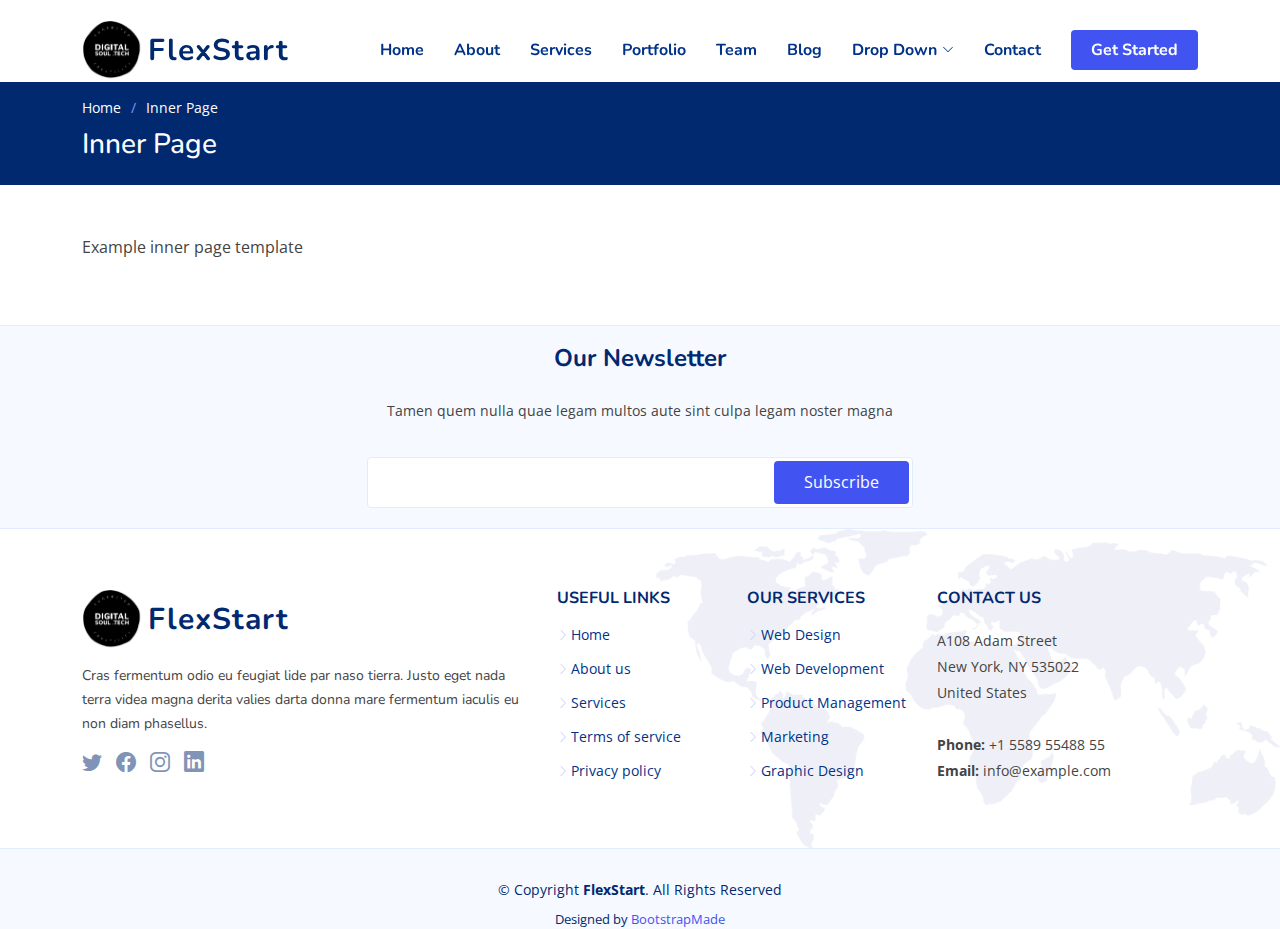
<file: inner-page.html>
<!DOCTYPE html>
<html lang="en">

<head>
  <meta charset="utf-8">
  <meta content="width=device-width, initial-scale=1.0" name="viewport">

  <title>Inner Page - FlexStart Bootstrap Template</title>
  <meta content="" name="description">
  <meta content="" name="keywords">

  <!-- Favicons -->
  <link href="assets/img/favicon.png" rel="icon">
  <link href="assets/img/apple-touch-icon.png" rel="apple-touch-icon">

  <!-- Google Fonts -->
  <link href="https://fonts.googleapis.com/css?family=Open+Sans:300,300i,400,400i,600,600i,700,700i|Nunito:300,300i,400,400i,600,600i,700,700i|Poppins:300,300i,400,400i,500,500i,600,600i,700,700i" rel="stylesheet">

  <!-- Vendor CSS Files -->
  <link href="assets/vendor/bootstrap/css/bootstrap.min.css" rel="stylesheet">
  <link href="assets/vendor/bootstrap-icons/bootstrap-icons.css" rel="stylesheet">
  <link href="assets/vendor/aos/aos.css" rel="stylesheet">
  <link href="assets/vendor/remixicon/remixicon.css" rel="stylesheet">
  <link href="assets/vendor/swiper/swiper-bundle.min.css" rel="stylesheet">
  <link href="assets/vendor/glightbox/css/glightbox.min.css" rel="stylesheet">

  <!-- Template Main CSS File -->
  <link href="assets/css/style.css" rel="stylesheet">

  <!-- =======================================================
  * Template Name: FlexStart - v1.2.0
  * Template URL: https://bootstrapmade.com/flexstart-bootstrap-startup-template/
  * Author: BootstrapMade.com
  * License: https://bootstrapmade.com/license/
  ======================================================== -->
</head>

<body>

  <!-- ======= Header ======= -->
  <header id="header" class="header fixed-top">
    <div class="container-fluid container-xl d-flex align-items-center justify-content-between">

      <a href="index.html" class="logo d-flex align-items-center">
        <img src="assets/img/logo.png" alt="">
        <span>FlexStart</span>
      </a>

      <nav id="navbar" class="navbar">
        <ul>
          <li><a class="nav-link scrollto " href="#hero">Home</a></li>
          <li><a class="nav-link scrollto" href="#about">About</a></li>
          <li><a class="nav-link scrollto" href="#services">Services</a></li>
          <li><a class="nav-link scrollto" href="#portfolio">Portfolio</a></li>
          <li><a class="nav-link scrollto" href="#team">Team</a></li>
          <li><a href="blog.html">Blog</a></li>
          <li class="dropdown"><a href="#"><span>Drop Down</span> <i class="bi bi-chevron-down"></i></a>
            <ul>
              <li><a href="#">Drop Down 1</a></li>
              <li class="dropdown"><a href="#"><span>Deep Drop Down</span> <i class="bi bi-chevron-right"></i></a>
                <ul>
                  <li><a href="#">Deep Drop Down 1</a></li>
                  <li><a href="#">Deep Drop Down 2</a></li>
                  <li><a href="#">Deep Drop Down 3</a></li>
                  <li><a href="#">Deep Drop Down 4</a></li>
                  <li><a href="#">Deep Drop Down 5</a></li>
                </ul>
              </li>
              <li><a href="#">Drop Down 2</a></li>
              <li><a href="#">Drop Down 3</a></li>
              <li><a href="#">Drop Down 4</a></li>
            </ul>
          </li>
          <li><a class="nav-link scrollto" href="#contact">Contact</a></li>
          <li><a class="getstarted scrollto" href="#about">Get Started</a></li>
        </ul>
        <i class="bi bi-list mobile-nav-toggle"></i>
      </nav><!-- .navbar -->

    </div>
  </header><!-- End Header -->

  <main id="main">

    <!-- ======= Breadcrumbs ======= -->
    <section class="breadcrumbs">
      <div class="container">

        <ol>
          <li><a href="index.html">Home</a></li>
          <li>Inner Page</li>
        </ol>
        <h2>Inner Page</h2>

      </div>
    </section><!-- End Breadcrumbs -->

    <section class="inner-page">
      <div class="container">
        <p>
          Example inner page template
        </p>
      </div>
    </section>

  </main><!-- End #main -->

  <!-- ======= Footer ======= -->
  <footer id="footer" class="footer">

    <div class="footer-newsletter">
      <div class="container">
        <div class="row justify-content-center">
          <div class="col-lg-12 text-center">
            <h4>Our Newsletter</h4>
            <p>Tamen quem nulla quae legam multos aute sint culpa legam noster magna</p>
          </div>
          <div class="col-lg-6">
            <form action="" method="post">
              <input type="email" name="email"><input type="submit" value="Subscribe">
            </form>
          </div>
        </div>
      </div>
    </div>

    <div class="footer-top">
      <div class="container">
        <div class="row gy-4">
          <div class="col-lg-5 col-md-12 footer-info">
            <a href="index.html" class="logo d-flex align-items-center">
              <img src="assets/img/logo.png" alt="">
              <span>FlexStart</span>
            </a>
            <p>Cras fermentum odio eu feugiat lide par naso tierra. Justo eget nada terra videa magna derita valies darta donna mare fermentum iaculis eu non diam phasellus.</p>
            <div class="social-links mt-3">
              <a href="#" class="twitter"><i class="bi bi-twitter"></i></a>
              <a href="#" class="facebook"><i class="bi bi-facebook"></i></a>
              <a href="#" class="instagram"><i class="bi bi-instagram bx bxl-instagram"></i></a>
              <a href="#" class="linkedin"><i class="bi bi-linkedin bx bxl-linkedin"></i></a>
            </div>
          </div>

          <div class="col-lg-2 col-6 footer-links">
            <h4>Useful Links</h4>
            <ul>
              <li><i class="bi bi-chevron-right"></i> <a href="#">Home</a></li>
              <li><i class="bi bi-chevron-right"></i> <a href="#">About us</a></li>
              <li><i class="bi bi-chevron-right"></i> <a href="#">Services</a></li>
              <li><i class="bi bi-chevron-right"></i> <a href="#">Terms of service</a></li>
              <li><i class="bi bi-chevron-right"></i> <a href="#">Privacy policy</a></li>
            </ul>
          </div>

          <div class="col-lg-2 col-6 footer-links">
            <h4>Our Services</h4>
            <ul>
              <li><i class="bi bi-chevron-right"></i> <a href="#">Web Design</a></li>
              <li><i class="bi bi-chevron-right"></i> <a href="#">Web Development</a></li>
              <li><i class="bi bi-chevron-right"></i> <a href="#">Product Management</a></li>
              <li><i class="bi bi-chevron-right"></i> <a href="#">Marketing</a></li>
              <li><i class="bi bi-chevron-right"></i> <a href="#">Graphic Design</a></li>
            </ul>
          </div>

          <div class="col-lg-3 col-md-12 footer-contact text-center text-md-start">
            <h4>Contact Us</h4>
            <p>
              A108 Adam Street <br>
              New York, NY 535022<br>
              United States <br><br>
              <strong>Phone:</strong> +1 5589 55488 55<br>
              <strong>Email:</strong> info@example.com<br>
            </p>

          </div>

        </div>
      </div>
    </div>

    <div class="container">
      <div class="copyright">
        &copy; Copyright <strong><span>FlexStart</span></strong>. All Rights Reserved
      </div>
      <div class="credits">
        <!-- All the links in the footer should remain intact. -->
        <!-- You can delete the links only if you purchased the pro version. -->
        <!-- Licensing information: https://bootstrapmade.com/license/ -->
        <!-- Purchase the pro version with working PHP/AJAX contact form: https://bootstrapmade.com/flexstart-bootstrap-startup-template/ -->
        Designed by <a href="https://bootstrapmade.com/">BootstrapMade</a>
      </div>
    </div>
  </footer><!-- End Footer -->

  <a href="#" class="back-to-top d-flex align-items-center justify-content-center"><i class="bi bi-arrow-up-short"></i></a>

  <!-- Vendor JS Files -->
  <script src="assets/vendor/bootstrap/js/bootstrap.bundle.js"></script>
  <script src="assets/vendor/aos/aos.js"></script>
  <script src="assets/vendor/php-email-form/validate.js"></script>
  <script src="assets/vendor/swiper/swiper-bundle.min.js"></script>
  <script src="assets/vendor/purecounter/purecounter.js"></script>
  <script src="assets/vendor/isotope-layout/isotope.pkgd.min.js"></script>
  <script src="assets/vendor/glightbox/js/glightbox.min.js"></script>

  <!-- Template Main JS File -->
  <script src="assets/js/main.js"></script>

</body>

</html>
</file>
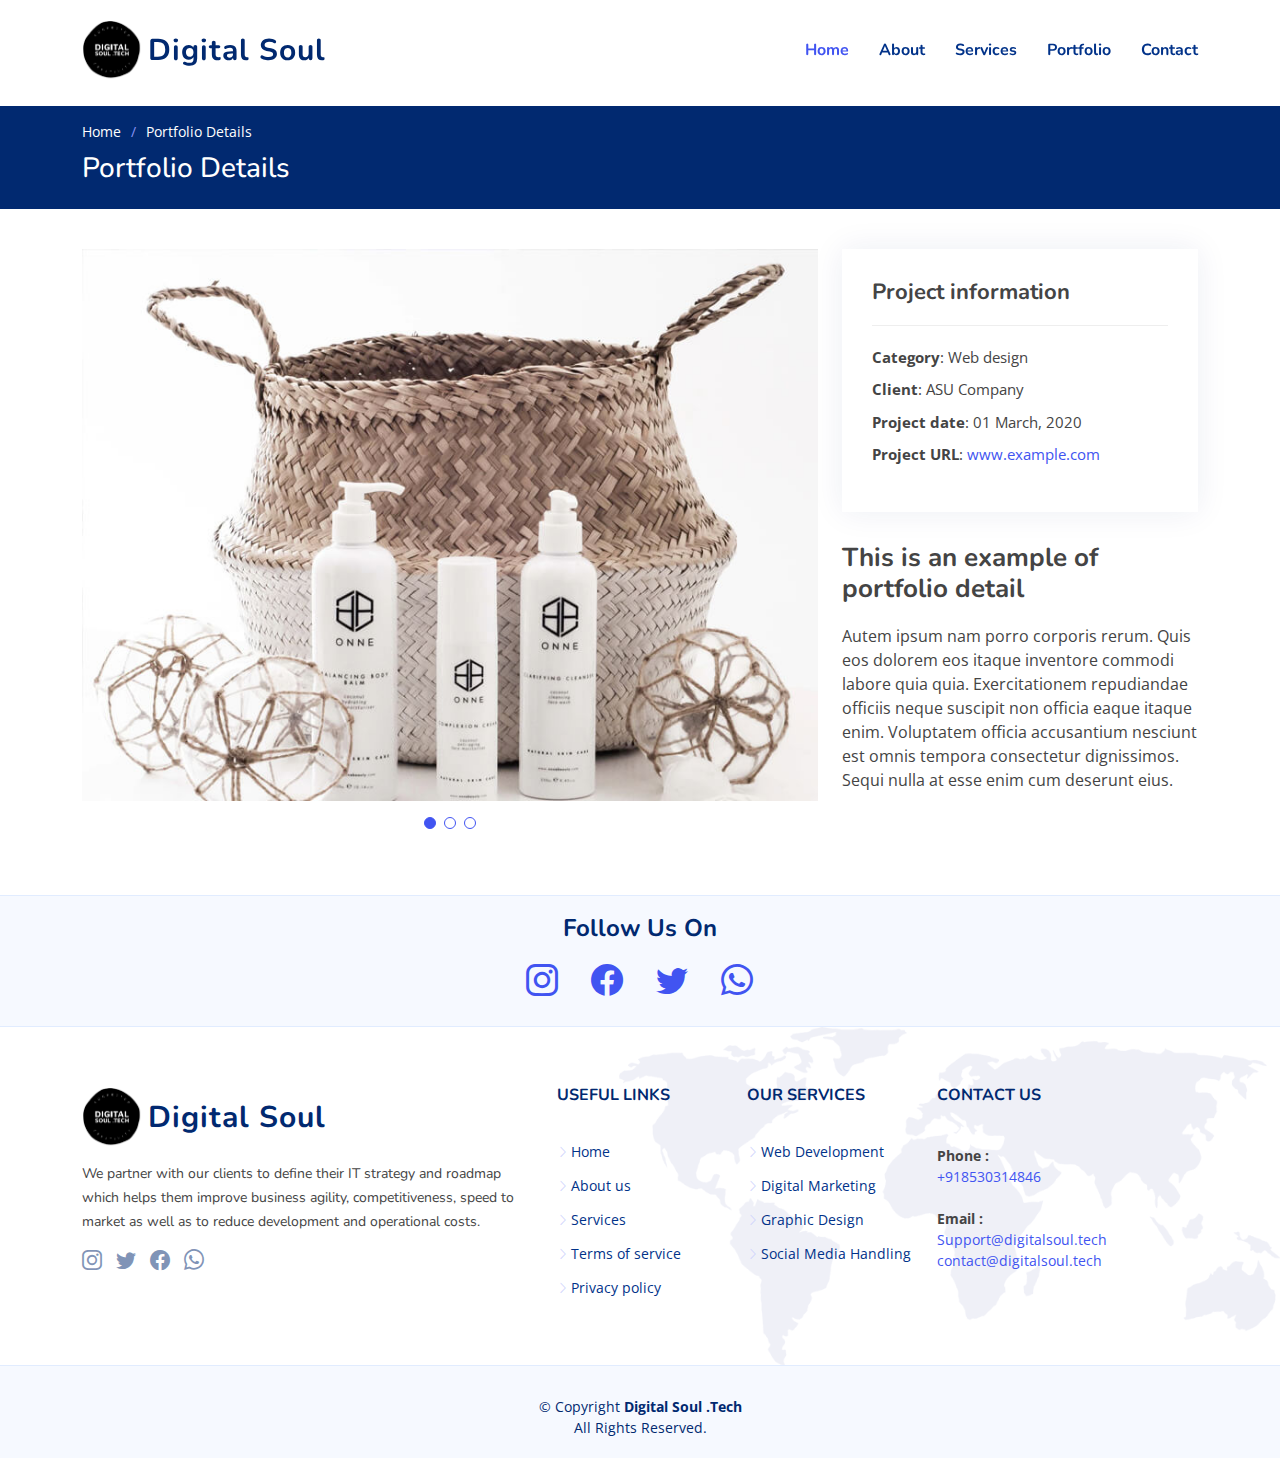
<file: portfolio-details.html>
<!DOCTYPE html>
<html lang="en">

  <head>
    <meta charset="utf-8">
    <meta content="width=device-width, initial-scale=1.0" name="viewport">
  
    <title>Digital Soul - Connected Creativity</title>
    <meta content="" name="description">
  
    <meta content="" name="keywords">
  
    <!-- Favicons -->
    <link href="assets/img/logoinv.png" rel="icon">
    <link href="assets/img/apple-touch-icon.png" rel="apple-touch-icon">
  
    <!-- Google Fonts -->
    <link href="https://fonts.googleapis.com/css?family=Open+Sans:300,300i,400,400i,600,600i,700,700i|Nunito:300,300i,400,400i,600,600i,700,700i|Poppins:300,300i,400,400i,500,500i,600,600i,700,700i" rel="stylesheet">
    
    <!-- icon social media -->
    <link href="//maxcdn.bootstrapcdn.com/font-awesome/4.7.0/css/font-awesome.min.css" rel="stylesheet">
    <!-- Vendor CSS Files -->
    <link href="assets/vendor/bootstrap/css/bootstrap.min.css" rel="stylesheet">
    <link href="assets/vendor/bootstrap-icons/bootstrap-icons.css" rel="stylesheet">
    <link href="assets/vendor/aos/aos.css" rel="stylesheet">
    <link href="assets/vendor/remixicon/remixicon.css" rel="stylesheet">
    <link href="assets/vendor/swiper/swiper-bundle.min.css" rel="stylesheet">
    <link href="assets/vendor/glightbox/css/glightbox.min.css" rel="stylesheet">
  
    <!-- Template Main CSS File -->
    <link href="assets/css/style.css" rel="stylesheet">
  
    <!-- =======================================================
    * Template Name: FlexStart - v1.2.0
    * Template URL: https://bootstrapmade.com/flexstart-bootstrap-startup-template/
    * Author: BootstrapMade.com
    * License: https://bootstrapmade.com/license/
    ======================================================== -->
  </head>

<body>

  <!-- ======= Header ======= -->
  <header id="header" class="header fixed-top">
    <div class="container-fluid container-xl d-flex align-items-center justify-content-between">

      <a href="#" class="logo d-flex align-items-center">
        <img src="assets/img/logo.png" alt="Digital Soul">
        <span>Digital Soul</span>
      </a>

      <nav id="navbar" class="navbar">
        <ul>
          <li><a class="nav-link scrollto active" href="index.html#hero">Home</a></li>
          <li><a class="nav-link scrollto" href="index.html#about">About</a></li>
          <li><a class="nav-link scrollto" href="index.html#services">Services</a></li>
          <li><a class="nav-link scrollto" href="index.html#portfolio">Portfolio</a></li>
      
          <li><a class="nav-link scrollto" href="index.html#contact">Contact</a></li>
          

          <!-- <li><a class="getstarted scrollto" href="#about">Get Started</a></li> -->

        </ul> 
        <i class="bi bi-list mobile-nav-toggle"></i>
      </nav><!-- .navbar -->

    </div>
  </header><!-- End Header -->

  <main id="main">
<br>
    <!-- ======= Breadcrumbs ======= -->
    <section class="breadcrumbs">
      <div class="container">

        <ol>
          <li><a href="index.html">Home</a></li>
          <li>Portfolio Details</li>
        </ol>
        <h2>Portfolio Details</h2>

      </div>
    </section><!-- End Breadcrumbs -->

    <!-- ======= Portfolio Details Section ======= -->
    <section id="portfolio-details" class="portfolio-details">
      <div class="container">

        <div class="row gy-4">

          <div class="col-lg-8">
            <div class="portfolio-details-slider swiper-container">
              <div class="swiper-wrapper align-items-center">

                <div class="swiper-slide">
                  <img src="assets/img/portfolio/portfolio-1.jpg" alt="">
                </div>

                <div class="swiper-slide">
                  <img src="assets/img/portfolio/portfolio-2.jpg" alt="">
                </div>

                <div class="swiper-slide">
                  <img src="assets/img/portfolio/portfolio-3.jpg" alt="">
                </div>

              </div>
              <div class="swiper-pagination"></div>
            </div>
          </div>

          <div class="col-lg-4">
            <div class="portfolio-info">
              <h3>Project information</h3>
              <ul>
                <li><strong>Category</strong>: Web design</li>
                <li><strong>Client</strong>: ASU Company</li>
                <li><strong>Project date</strong>: 01 March, 2020</li>
                <li><strong>Project URL</strong>: <a href="#">www.example.com</a></li>
              </ul>
            </div>
            <div class="portfolio-description">
              <h2>This is an example of portfolio detail</h2>
              <p>
                Autem ipsum nam porro corporis rerum. Quis eos dolorem eos itaque inventore commodi labore quia quia. Exercitationem repudiandae officiis neque suscipit non officia eaque itaque enim. Voluptatem officia accusantium nesciunt est omnis tempora consectetur dignissimos. Sequi nulla at esse enim cum deserunt eius.
              </p>
            </div>
          </div>

        </div>

      </div>
    </section><!-- End Portfolio Details Section -->

  </main><!-- End #main -->

  <!-- ======= Footer ======= -->
  <footer id="footer" class="footer">

    <div class="footer-newsletter">
      <div class="container">
        <div class="row justify-content-center">
          <div class="col-lg-12 text-center">
            
          
          <h4>Follow Us On <br><br>
            <a href="https://www.instagram.com/digitalsoul.tech/" target="_blank"><i
                    class="bi bi-instagram fa-lg"></i></a>
            <a href="https://www.facebook.com/digitalsoul.tech/"
                target="_blank"><i class="bi bi-facebook fa-lg"></i></a>
            <a href="https://twitter.com/DigitalsoulT" target="_blank"><i
                    class="bi bi-twitter fa-lg"></i></a>
            <!-- <a href="https://twitter.com/kakadiyaf" target="_blank"><i
                    class="bi bi-linkedin bx bxl-linkedin fa-lg"></i></a> -->
            <a href="https://api.whatsapp.com/send?phone=918530314846&text=Hello%20,%20I'm%20Interested%20in%20your%20Services....%20%20%20Let's%20Connect!" target="_blank"><i
                    class="bi bi-whatsapp bx bxl-whatsapp fa-lg"></i></a>
        </h4>
          
          
        </div>
      </div>
    </div>

    <div class="footer-top">
      <div class="container">
        <div class="row gy-4">
          <div class="col-lg-5 col-md-12 footer-info">
            <a href="#" class="logo d-flex align-items-center">
              <img src="assets/img/logo.png" alt="Digital Soul">
             
              <span>Digital Soul</span>
            </a>
            <p>We partner with our clients to define their IT strategy and roadmap which helps them improve business agility, competitiveness, speed to market as well as to reduce development and operational costs.</p>
            <div class="social-links mt-3">
              <a href="https://www.instagram.com/digitalsoul.tech/" target="_blank" class="instagram"><i class="bi bi-instagram bx bxl-instagram"></i></a>
              <a href="https://twitter.com/DigitalsoulT" target="_blank"  class="twitter"><i class="bi bi-twitter"></i></a>
              <!-- <a href="#" class="linkedin"><i class="bi bi-linkedin bx bxl-linkedin"></i></a> -->
              <a href="https://www.facebook.com/digitalsoul.tech/" class="facebook" target="_blank"><i class="bi bi-facebook"></i></a>
              <a href="https://api.whatsapp.com/send?phone=918530314846&text=Hello%20,%20I'm%20Interested%20in%20your%20Services....%20%20%20Let's%20Connect!" class="whatsapp" target="_blank"><i class="bi bi-whatsapp"></i></a>
            </div>
          </div>

          <div class="col-lg-2 col-6 footer-links">
            <h4>Useful Links</h4>
            <ul>
              <li><i class="bi bi-chevron-right"></i> <a href="index.html#hero">Home</a></li>
              <li><i class="bi bi-chevron-right"></i> <a href="index.html#about">About us</a></li>
              <li><i class="bi bi-chevron-right"></i> <a href="index.html#services">Services</a></li>
              <li><i class="bi bi-chevron-right"></i> <a href="#">Terms of service</a></li>
              <li><i class="bi bi-chevron-right"></i> <a href="#">Privacy policy</a></li>
            </ul>
          </div>

          <div class="col-lg-2 col-6 footer-links">
            <h4>Our Services</h4>
            <ul>
            
              <li><i class="bi bi-chevron-right"></i> <a href="#">Web Development</a></li>
              <li><i class="bi bi-chevron-right"></i> <a href="#">Digital Marketing</a></li>
              <li><i class="bi bi-chevron-right"></i> <a href="#">Graphic Design</a></li>
              <li><i class="bi bi-chevron-right"></i> <a href="#">Social Media Handling</a></li>
            </ul>
          </div>

          <div class="col-lg-3 col-md-12 footer-contact text-center text-md-start">
            <h4>Contact Us</h4>
            <!-- <p>
              A108 Adam Street <br>
              New York, NY 535022<br>
              United States <br><br> -->
              <strong>Phone :</strong><a href="tel:+918530314846"> <br> +918530314846</a> <br><br>
              <strong>Email  : </strong><a href="mailto:contact@digitalsoul.tech"> <br> Support@digitalsoul.tech<br>  contact@digitalsoul.tech</a> 
            </p>

          </div>

        </div>
      </div>
    </div>

    <div class="container">
      <div class="copyright">
        &copy; Copyright <strong><span>Digital Soul .Tech</span></strong> <br>All Rights Reserved.
      </div>
      
    </div>
  </footer><!-- End Footer -->

  <a href="#" class="back-to-top d-flex align-items-center justify-content-center"><i class="bi bi-arrow-up-short"></i></a>

  <!-- Vendor JS Files -->
  <script src="assets/vendor/bootstrap/js/bootstrap.bundle.js"></script>
  <script src="assets/vendor/aos/aos.js"></script>
  <script src="assets/vendor/php-email-form/validate.js"></script>
  <script src="assets/vendor/swiper/swiper-bundle.min.js"></script>
  <script src="assets/vendor/purecounter/purecounter.js"></script>
  <script src="assets/vendor/isotope-layout/isotope.pkgd.min.js"></script>
  <script src="assets/vendor/glightbox/js/glightbox.min.js"></script>

  <!-- Template Main JS File -->
  <script src="assets/js/main.js"></script>

</body>

</html>
</file>
<file: assets/css/style.css>
/**
* Template Name: FlexStart - v1.2.0
* Template URL: https://bootstrapmade.com/flexstart-bootstrap-startup-template/
* Author: BootstrapMade.com
* License: https://bootstrapmade.com/license/
*/

/*--------------------------------------------------------------
# General
--------------------------------------------------------------*/
:root {
  scroll-behavior: smooth;
}

body {
  font-family: "Open Sans", sans-serif;
  color: #444444;
}

a {
  color: #4154f1;
  text-decoration: none;
}

a:hover {
  color: #717ff5;
  text-decoration: none;
}

h1, h2, h3, h4, h5, h6 {
  font-family: "Nunito", sans-serif;
}

/*--------------------------------------------------------------
# Sections
--------------------------------------------------------------*/
section {
  padding: 50px 0;
  overflow: hidden;
}

.section-header {
  text-align: center;
  padding-bottom: 40px;
}

.section-header h2 {
  font-size: 13px;
  letter-spacing: 1px;
  font-weight: 700;
  margin: 0;
  color: #4154f1;
  text-transform: uppercase;
}

.section-header p {
  margin: 10px 0 0 0;
  padding: 0;
  font-size: 38px;
  line-height: 42px;
  font-weight: 700;
  color: #012970;
}

@media (max-width: 768px) {
  .section-header p {
    font-size: 28px;
    line-height: 32px;
  }
}

/*--------------------------------------------------------------
# Breadcrumbs
--------------------------------------------------------------*/
.breadcrumbs {
  padding: 15px 0;
  background: #012970;
  min-height: 40px;
  margin-top: 82px;
  color: #fff;
}

@media (max-width: 992px) {
  .breadcrumbs {
    margin-top: 57px;
  }
}

.breadcrumbs h2 {
  font-size: 28px;
  font-weight: 500;
}

.breadcrumbs ol {
  display: flex;
  flex-wrap: wrap;
  list-style: none;
  padding: 0 0 10px 0;
  margin: 0;
  font-size: 14px;
}

.breadcrumbs ol a {
  color: #fff;
  transition: 0.3s;
}

.breadcrumbs ol a:hover {
  text-decoration: underline;
}

.breadcrumbs ol li + li {
  padding-left: 10px;
}

.breadcrumbs ol li + li::before {
  display: inline-block;
  padding-right: 10px;
  color: #8894f6;
  content: "/";
}

/*--------------------------------------------------------------
# Back to top button
--------------------------------------------------------------*/
.back-to-top {
  position: fixed;
  visibility: hidden;
  opacity: 0;
  right: 15px;
  bottom: 15px;
  z-index: 99999;
  background: #4154f1;
  width: 40px;
  height: 40px;
  border-radius: 4px;
  transition: all 0.4s;
}

.back-to-top i {
  font-size: 24px;
  color: #fff;
  line-height: 0;
}

.back-to-top:hover {
  background: #6776f4;
  color: #fff;
}

.back-to-top.active {
  visibility: visible;
  opacity: 1;
}

/*--------------------------------------------------------------
# Disable aos animation delay on mobile devices
--------------------------------------------------------------*/
@media screen and (max-width: 768px) {
  [data-aos-delay] {
    transition-delay: 0 !important;
  }
}

/*--------------------------------------------------------------
# Header
--------------------------------------------------------------*/
.header {
  transition: all 0.5s;
  z-index: 997;
  padding: 20px 0;
}

.header.header-scrolled {
  background: #fff;
  padding: 15px 0;
  box-shadow: 0px 2px 20px rgba(1, 41, 112, 0.1);
}

.header .logo {
  line-height: 0;
}

.header .logo img {
  max-height: 60px;
  margin-right: 6px;
}

.header .logo span {
  font-size: 30px;
  font-weight: 700;
  letter-spacing: 1px;
  color: #012970;
  font-family: "Nunito", sans-serif;
  margin-top: 3px;
}

/*--------------------------------------------------------------
# Navigation Menu
--------------------------------------------------------------*/
/**
* Desktop Navigation 
*/
.navbar {
  padding: 0;
}

.navbar ul {
  margin: 0;
  padding: 0;
  display: flex;
  list-style: none;
  align-items: center;
}

.navbar li {
  position: relative;
}

.navbar a {
  display: flex;
  align-items: center;
  justify-content: space-between;
  padding: 10px 0 10px 30px;
  font-family: "Nunito", sans-serif;
  font-size: 16px;
  font-weight: 700;
  color: #013289;
  white-space: nowrap;
  transition: 0.3s;
}

.navbar a i {
  font-size: 12px;
  line-height: 0;
  margin-left: 5px;
}

.navbar a:hover, .navbar .active, .navbar li:hover > a {
  color: #4154f1;
}

.navbar .getstarted {
  background: #4154f1;
  padding: 8px 20px;
  margin-left: 30px;
  border-radius: 4px;
  color: #fff;
}

.navbar .getstarted:hover {
  color: #fff;
  background: #5969f3;
}

.navbar .dropdown ul {
  display: block;
  position: absolute;
  left: 14px;
  top: calc(100% + 30px);
  margin: 0;
  padding: 10px 0;
  z-index: 99;
  opacity: 0;
  visibility: hidden;
  background: #fff;
  box-shadow: 0px 0px 30px rgba(127, 137, 161, 0.25);
  transition: 0.3s;
  border-radius: 4px;
}

.navbar .dropdown ul li {
  min-width: 200px;
}

.navbar .dropdown ul a {
  padding: 10px 20px;
  font-size: 15px;
  text-transform: none;
  font-weight: 600;
}

.navbar .dropdown ul a i {
  font-size: 12px;
}

.navbar .dropdown ul a:hover, .navbar .dropdown ul .active:hover, .navbar .dropdown ul li:hover > a {
  color: #4154f1;
}

.navbar .dropdown:hover > ul {
  opacity: 1;
  top: 100%;
  visibility: visible;
}

.navbar .dropdown .dropdown ul {
  top: 0;
  left: calc(100% - 30px);
  visibility: hidden;
}

.navbar .dropdown .dropdown:hover > ul {
  opacity: 1;
  top: 0;
  left: 100%;
  visibility: visible;
}

@media (max-width: 1366px) {
  .navbar .dropdown .dropdown ul {
    left: -90%;
  }
  .navbar .dropdown .dropdown:hover > ul {
    left: -100%;
  }
}

/**
* Mobile Navigation 
*/
.mobile-nav-toggle {
  color: #012970;
  font-size: 28px;
  cursor: pointer;
  display: none;
  line-height: 0;
  transition: 0.5s;
}

.mobile-nav-toggle.bi-x {
  color: #fff;
}

@media (max-width: 991px) {
  .mobile-nav-toggle {
    display: block;
  }
  .navbar ul {
    display: none;
  }
}

.navbar-mobile {
  position: fixed;
  overflow: hidden;
  top: 0;
  right: 0;
  left: 0;
  bottom: 0;
  background: rgba(1, 22, 61, 0.9);
  transition: 0.3s;
}

.navbar-mobile .mobile-nav-toggle {
  position: absolute;
  top: 15px;
  right: 15px;
}

.navbar-mobile ul {
  display: block;
  position: absolute;
  top: 55px;
  right: 15px;
  bottom: 15px;
  left: 15px;
  padding: 10px 0;
  border-radius: 10px;
  background-color: #fff;
  overflow-y: auto;
  transition: 0.3s;
}

.navbar-mobile a {
  padding: 10px 20px;
  font-size: 15px;
  color: #012970;
}

.navbar-mobile a:hover, .navbar-mobile .active, .navbar-mobile li:hover > a {
  color: #4154f1;
}

.navbar-mobile .getstarted {
  margin: 15px;
}

.navbar-mobile .dropdown ul {
  position: static;
  display: none;
  margin: 10px 20px;
  padding: 10px 0;
  z-index: 99;
  opacity: 1;
  visibility: visible;
  background: #fff;
  box-shadow: 0px 0px 30px rgba(127, 137, 161, 0.25);
}

.navbar-mobile .dropdown ul li {
  min-width: 200px;
}

.navbar-mobile .dropdown ul a {
  padding: 10px 20px;
}

.navbar-mobile .dropdown ul a i {
  font-size: 12px;
}

.navbar-mobile .dropdown ul a:hover, .navbar-mobile .dropdown ul .active:hover, .navbar-mobile .dropdown ul li:hover > a {
  color: #4154f1;
}

.navbar-mobile .dropdown > .dropdown-active {
  display: block;
}

/*--------------------------------------------------------------
# Hero Section
--------------------------------------------------------------*/
.hero {
  width: 100%;
  height: 100vh;
  background: url(../img/hero-bg.png) top center no-repeat;
  background-size: cover;
}

.hero h1 {
  margin: 0;
  font-size: 48px;
  font-weight: 700;
  color: #012970;
}

.hero h2 {
  color: #444444;
  margin: 15px 0 0 0;
  font-size: 26px;
}

.hero .btn-get-started {
  margin-top: 30px;
  line-height: 0;
  padding: 15px 40px;
  border-radius: 4px;
  transition: 0.5s;
  color: #fff;
  background: #4154f1;
  box-shadow: 0px 5px 30px rgba(65, 84, 241, 0.4);
}

.hero .btn-get-started span {
  font-family: "Nunito", sans-serif;
  font-weight: 600;
  font-size: 16px;
  letter-spacing: 1px;
}

.hero .btn-get-started i {
  margin-left: 5px;
  font-size: 18px;
  transition: 0.3s;
}

.hero .btn-get-started:hover i {
  transform: translateX(5px);
}

.hero .hero-img {
  text-align: right;
}

@media (min-width: 1024px) {
  .hero {
    background-attachment: fixed;
  }
}

@media (max-width: 991px) {
  .hero {
    height: auto;
    padding: 120px 0 60px 0;
  }
  .hero .hero-img {
    text-align: center;
    margin-top: 80px;
  }
  .hero .hero-img img {
    width: 80%;
  }
}

@media (max-width: 768px) {
  .hero {
    text-align: center;
  }
  .hero h1 {
    font-size: 32px;
  }
  .hero h2 {
    font-size: 24px;
  }
  .hero .hero-img img {
    width: 100%;
  }
}

/*--------------------------------------------------------------
# Index Page
--------------------------------------------------------------*/
/*--------------------------------------------------------------
# About
--------------------------------------------------------------*/
.about .content {
  background-color: #f6f9ff;
  padding: 58px;
}

.about h3 {
  font-size: 14px;
  font-weight: 700;
  color: #4154f1;
  text-transform: uppercase;
}

.about h2 {
  font-size: 24px;
  font-weight: 700;
  color: #012970;
}

.about p {
  margin: 15px 0 30px 0;
  line-height: 24px;
}

.about .btn-read-more {
  line-height: 0;
  padding: 15px 40px;
  border-radius: 4px;
  transition: 0.5s;
  color: #fff;
  background: #4154f1;
  box-shadow: 0px 5px 25px rgba(65, 84, 241, 0.3);
}

.about .btn-read-more span {
  font-family: "Nunito", sans-serif;
  font-weight: 600;
  font-size: 16px;
  letter-spacing: 1px;
}

.about .btn-read-more i {
  margin-left: 5px;
  font-size: 18px;
  transition: 0.3s;
}

.about .btn-read-more:hover i {
  transform: translateX(5px);
}

/*--------------------------------------------------------------
# Values
--------------------------------------------------------------*/
.values .box {
  padding: 30px;
  box-shadow: 0px 0 5px rgba(1, 41, 112, 0.08);
  text-align: center;
  transition: 0.3s;
  height: 100%;
}

.values .box img {
  padding: 30px 50px;
  transition: 0.5s;
  transform: scale(1.1);
}

.values .box h3 {
  font-size: 24px;
  color: #012970;
  font-weight: 700;
  margin-bottom: 18px;
}

.values .box:hover {
  box-shadow: 0px 0 30px rgba(1, 41, 112, 0.08);
}

.values .box:hover img {
  transform: scale(1);
}

/*--------------------------------------------------------------
# Counts
--------------------------------------------------------------*/
.counts {
  padding: 20px 0 20px;
}

.counts .count-box {
  display: flex;
  align-items: center;
  padding: 30px;
  width: 100%;
  background: #fff;
  box-shadow: 0px 0 30px rgba(1, 41, 112, 0.08);
}

.counts .count-box i {
  font-size: 42px;
  line-height: 0;
  margin-right: 20px;
  color: #4154f1;
}

.counts .count-box span {
  font-size: 36px;
  display: block;
  font-weight: 600;
  color: #0b198f;
}

.counts .count-box p {
  padding: 0;
  margin: 0;
  font-family: "Nunito", sans-serif;
  font-size: 14px;
}

/*--------------------------------------------------------------
# Features
--------------------------------------------------------------*/
.features .feature-box {
  padding: 24px 20px;
  box-shadow: 0px 0 30px rgba(1, 41, 112, 0.08);
  transition: 0.3s;
  height: 100%;
}

.features .feature-box h3 {
  font-size: 18px;
  color: #012970;
  font-weight: 700;
  margin: 0;
}

.features .feature-box i {
  line-height: 0;
  background: #ecf3ff;
  padding: 4px;
  margin-right: 10px;
  font-size: 24px;
  border-radius: 3px;
  transition: 0.3s;
}

.features .feature-box:hover i {
  background: #4154f1;
  color: #fff;
}

.features .feture-tabs {
  margin-top: 120px;
}

.features .feture-tabs h3 {
  color: #012970;
  font-weight: 700;
  font-size: 32px;
  margin-bottom: 10px;
}

@media (max-width: 768px) {
  .features .feture-tabs h3 {
    font-size: 28px;
  }
}

.features .feture-tabs .nav-pills {
  border-bottom: 1px solid #eee;
}

.features .feture-tabs .nav-link {
  background: none;
  text-transform: uppercase;
  font-size: 15px;
  font-weight: 600;
  color: #012970;
  padding: 12px 0;
  margin-right: 25px;
  margin-bottom: -2px;
  border-radius: 0;
}

.features .feture-tabs .nav-link.active {
  color: #4154f1;
  border-bottom: 3px solid #4154f1;
}

.features .feture-tabs .tab-content h4 {
  font-size: 18px;
  margin: 0;
  font-weight: 700;
  color: #012970;
}

.features .feture-tabs .tab-content i {
  font-size: 24px;
  line-height: 0;
  margin-right: 8px;
  color: #4154f1;
}

.features .feature-icons {
  margin-top: 20px;
}

.features .feature-icons h3 {
  color: #012970;
  font-weight: 700;
  font-size: 32px;
  margin-bottom: 20px;
  text-align: center;
}

@media (max-width: 768px) {
  .features .feature-icons h3 {
    font-size: 28px;
  }
}

.features .feature-icons .content .icon-box {
  display: flex;
}

.features .feature-icons .content .icon-box h4 {
  font-size: 20px;
  font-weight: 700;
  margin: 0 0 10px 0;
  color: #012970;
}

.features .feature-icons .content .icon-box i {
  font-size: 44px;
  line-height: 44px;
  color: #0245bc;
  margin-right: 15px;
}

.features .feature-icons .content .icon-box p {
  font-size: 15px;
  color: #848484;
}

/*--------------------------------------------------------------
# Services
--------------------------------------------------------------*/
.services .service-box {
  box-shadow: 0px 0 30px rgba(1, 41, 112, 0.08);
  height: 100%;
  padding: 60px 30px;
  text-align: center;
  transition: 0.3s;
  border-radius: 5px;
}

.services .service-box .icon {
  font-size: 36px;
  padding: 40px 20px;
  border-radius: 4px;
  position: relative;
  margin-bottom: 25px;
  display: inline-block;
  line-height: 0;
  transition: 0.3s;
}

.services .service-box h3 {
  color: #444444;
  font-weight: 700;
}

.services .service-box .read-more {
  display: inline-flex;
  align-items: center;
  justify-content: center;
  font-weight: 600;
  font-size: 16px;
  padding: 8px 20px;
}

.services .service-box .read-more i {
  line-height: 0;
  margin-left: 5px;
  font-size: 18px;
}

.services .service-box.blue {
  border-bottom: 3px solid #2db6fa;
}

.services .service-box.blue .icon {
  color: #2db6fa;
  background: #dbf3fe;
}

.services .service-box.blue .read-more {
  color: #2db6fa;
}

.services .service-box.blue:hover {
  background: #2db6fa;
}

.services .service-box.orange {
  border-bottom: 3px solid #f68c09;
}

.services .service-box.orange .icon {
  color: #f68c09;
  background: #fde3c4;
}

.services .service-box.orange .read-more {
  color: #f68c09;
}

.services .service-box.orange:hover {
  background: #f68c09;
}

.services .service-box.green {
  border-bottom: 3px solid #08da4e;
}

.services .service-box.green .icon {
  color: #08da4e;
  background: #cffddf;
}

.services .service-box.green .read-more {
  color: #08da4e;
}

.services .service-box.green:hover {
  background: #08da4e;
}

.services .service-box.red {
  border-bottom: 3px solid #e9222c;
}

.services .service-box.red .icon {
  color: #e9222c;
  background: #fef7f8;
}

.services .service-box.red .read-more {
  color: #e9222c;
}

.services .service-box.red:hover {
  background: #e9222c;
}

.services .service-box.purple {
  border-bottom: 3px solid #b50edf;
}

.services .service-box.purple .icon {
  color: #b50edf;
  background: #f8e4fd;
}

.services .service-box.purple .read-more {
  color: #b50edf;
}

.services .service-box.purple:hover {
  background: #b50edf;
}

.services .service-box.pink {
  border-bottom: 3px solid #f51f9c;
}

.services .service-box.pink .icon {
  color: #f51f9c;
  background: #feecf7;
}

.services .service-box.pink .read-more {
  color: #f51f9c;
}

.services .service-box.pink:hover {
  background: #f51f9c;
}

.services .service-box:hover h3, .services .service-box:hover p, .services .service-box:hover .read-more {
  color: #fff;
}

.services .service-box:hover .icon {
  background: #fff;
}

/*--------------------------------------------------------------
# Pricing
--------------------------------------------------------------*/
.pricing .box {
  padding: 40px 20px;
  background: #fff;
  text-align: center;
  box-shadow: 0px 0 30px rgba(1, 41, 112, 0.08);
  border-radius: 4px;
  position: relative;
  overflow: hidden;
  transition: 0.3s;
}

.pricing .box:hover {
  transform: scale(1.1);
  box-shadow: 0px 0 30px rgba(1, 41, 112, 0.1);
}

.pricing h3 {
  font-weight: 700;
  font-size: 18px;
  margin-bottom: 15px;
}

.pricing .price {
  font-size: 36px;
  color: #444444;
  font-weight: 600;
  font-family: "Poppins", sans-serif;
}

.pricing .price sup {
  font-size: 20px;
  top: -15px;
  left: -3px;
}

.pricing .price span {
  color: #bababa;
  font-size: 16px;
  font-weight: 300;
}

.pricing img {
  padding: 30px 40px;
}

.pricing ul {
  padding: 0;
  list-style: none;
  color: #444444;
  text-align: center;
  line-height: 26px;
  font-size: 16px;
  margin-bottom: 25px;
}

.pricing ul li {
  padding-bottom: 10px;
}

.pricing ul .na {
  color: #ccc;
  text-decoration: line-through;
}

.pricing .btn-buy {
  display: inline-block;
  padding: 8px 40px 10px 40px;
  border-radius: 50px;
  color: #4154f1;
  transition: none;
  font-size: 16px;
  font-weight: 400;
  font-family: "Nunito", sans-serif;
  font-weight: 600;
  transition: 0.3s;
  border: 1px solid #4154f1;
}

.pricing .btn-buy:hover {
  background: #4154f1;
  color: #fff;
}

.pricing .featured {
  width: 200px;
  position: absolute;
  top: 18px;
  right: -68px;
  transform: rotate(45deg);
  z-index: 1;
  font-size: 14px;
  padding: 1px 0 3px 0;
  background: #4154f1;
  color: #fff;
}

/*--------------------------------------------------------------
# F.A.Q
--------------------------------------------------------------*/
.faq .accordion-collapse {
  border: 0;
}

.faq .accordion-button {
  padding: 15px 15px 20px 0;
  font-weight: 600;
  border: 0;
  font-size: 18px;
  color: #444444;
  text-align: left;
}

.faq .accordion-button:focus {
  box-shadow: none;
}

.faq .accordion-button:not(.collapsed) {
  background: none;
  color: #4154f1;
  border-bottom: 0;
}

.faq .accordion-body {
  padding: 0 0 25px 0;
  border: 0;
}

/*--------------------------------------------------------------
# Portfolio
--------------------------------------------------------------*/
.portfolio #portfolio-flters {
  padding: 0;
  margin: 0 auto 25px auto;
  list-style: none;
  text-align: center;
  background: white;
  border-radius: 50px;
  padding: 2px 15px;
}

.portfolio #portfolio-flters li {
  cursor: pointer;
  display: inline-block;
  padding: 8px 20px 10px 20px;
  font-size: 15px;
  font-weight: 600;
  line-height: 1;
  color: #444444;
  margin: 0 4px 8px 4px;
  transition: 0.3s;
  border-radius: 50px;
  border: 1px solid #fff;
}

.portfolio #portfolio-flters li:hover, .portfolio #portfolio-flters li.filter-active {
  color: #4154f1;
  border-color: #4154f1;
}

.portfolio #portfolio-flters li:last-child {
  margin-right: 0;
}

.portfolio .portfolio-wrap {
  transition: 0.3s;
  position: relative;
  overflow: hidden;
  z-index: 1;
  background: rgba(255, 255, 255, 0.75);
}

.portfolio .portfolio-wrap::before {
  content: "";
  background: rgba(255, 255, 255, 0.75);
  position: absolute;
  left: 30px;
  right: 30px;
  top: 30px;
  bottom: 30px;
  transition: all ease-in-out 0.3s;
  z-index: 2;
  opacity: 0;
}

.portfolio .portfolio-wrap img {
  transition: 1s;
}

.portfolio .portfolio-wrap .portfolio-info {
  opacity: 0;
  position: absolute;
  top: 0;
  left: 0;
  right: 0;
  bottom: 0;
  text-align: center;
  z-index: 3;
  transition: all ease-in-out 0.3s;
  display: flex;
  flex-direction: column;
  justify-content: center;
  align-items: center;
}

.portfolio .portfolio-wrap .portfolio-info::before {
  display: block;
  content: "";
  width: 48px;
  height: 48px;
  position: absolute;
  top: 35px;
  left: 35px;
  border-top: 3px solid rgba(1, 41, 112, 0.2);
  border-left: 3px solid rgba(1, 41, 112, 0.2);
  transition: all 0.5s ease 0s;
  z-index: 9994;
}

.portfolio .portfolio-wrap .portfolio-info::after {
  display: block;
  content: "";
  width: 48px;
  height: 48px;
  position: absolute;
  bottom: 35px;
  right: 35px;
  border-bottom: 3px solid rgba(1, 41, 112, 0.2);
  border-right: 3px solid rgba(1, 41, 112, 0.2);
  transition: all 0.5s ease 0s;
  z-index: 9994;
}

.portfolio .portfolio-wrap .portfolio-info h4 {
  font-size: 20px;
  color: #012970;
  font-weight: 700;
}

.portfolio .portfolio-wrap .portfolio-info p {
  color: #012970;
  font-weight: 600;
  font-size: 14px;
  text-transform: uppercase;
  padding: 0;
  margin: 0;
}

.portfolio .portfolio-wrap .portfolio-links {
  text-align: center;
  z-index: 4;
}

.portfolio .portfolio-wrap .portfolio-links a {
  color: #fff;
  background: #4154f1;
  margin: 10px 2px;
  width: 36px;
  height: 36px;
  display: inline-flex;
  align-items: center;
  justify-content: center;
  border-radius: 50%;
  transition: 0.3s;
}

.portfolio .portfolio-wrap .portfolio-links a i {
  font-size: 24px;
  line-height: 0;
}

.portfolio .portfolio-wrap .portfolio-links a:hover {
  background: #5969f3;
}

.portfolio .portfolio-wrap:hover img {
  transform: scale(1.1);
}

.portfolio .portfolio-wrap:hover::before {
  top: 0;
  left: 0;
  right: 0;
  bottom: 0;
  opacity: 1;
}

.portfolio .portfolio-wrap:hover .portfolio-info {
  opacity: 1;
}

.portfolio .portfolio-wrap:hover .portfolio-info::before {
  top: 15px;
  left: 15px;
}

.portfolio .portfolio-wrap:hover .portfolio-info::after {
  bottom: 15px;
  right: 15px;
}

/*--------------------------------------------------------------
# Portfolio Details
--------------------------------------------------------------*/
.portfolio-details {
  padding-top: 40px;
}

.portfolio-details .portfolio-details-slider img {
  width: 100%;
}

.portfolio-details .portfolio-details-slider .swiper-pagination {
  margin-top: 20px;
  position: relative;
}

.portfolio-details .portfolio-details-slider .swiper-pagination .swiper-pagination-bullet {
  width: 12px;
  height: 12px;
  background-color: #fff;
  opacity: 1;
  border: 1px solid #4154f1;
}

.portfolio-details .portfolio-details-slider .swiper-pagination .swiper-pagination-bullet-active {
  background-color: #4154f1;
}

.portfolio-details .portfolio-info {
  padding: 30px;
  box-shadow: 0px 0 30px rgba(1, 41, 112, 0.08);
}

.portfolio-details .portfolio-info h3 {
  font-size: 22px;
  font-weight: 700;
  margin-bottom: 20px;
  padding-bottom: 20px;
  border-bottom: 1px solid #eee;
}

.portfolio-details .portfolio-info ul {
  list-style: none;
  padding: 0;
  font-size: 15px;
}

.portfolio-details .portfolio-info ul li + li {
  margin-top: 10px;
}

.portfolio-details .portfolio-description {
  padding-top: 30px;
}

.portfolio-details .portfolio-description h2 {
  font-size: 26px;
  font-weight: 700;
  margin-bottom: 20px;
}

.portfolio-details .portfolio-description p {
  padding: 0;
}

/*--------------------------------------------------------------
# Testimonials
--------------------------------------------------------------*/
.testimonials .testimonial-item {
  box-sizing: content-box;
  padding: 30px;
  margin: 40px 30px;
  box-shadow: 0px 0 20px rgba(1, 41, 112, 0.1);
  background: #fff;
  min-height: 320px;
  display: flex;
  flex-direction: column;
  text-align: center;
  transition: 0.3s;
}

.testimonials .testimonial-item .stars {
  margin-bottom: 15px;
}

.testimonials .testimonial-item .stars i {
  color: #ffc107;
  margin: 0 1px;
}

.testimonials .testimonial-item .testimonial-img {
  width: 90px;
  border-radius: 50%;
  border: 4px solid #fff;
  margin: 0 auto;
}

.testimonials .testimonial-item h3 {
  font-size: 18px;
  font-weight: bold;
  margin: 10px 0 5px 0;
  color: #111;
}

.testimonials .testimonial-item h4 {
  font-size: 14px;
  color: #999;
  margin: 0;
}

.testimonials .testimonial-item p {
  font-style: italic;
  margin: 0 auto 15px auto;
}

.testimonials .swiper-pagination {
  margin-top: 20px;
  position: relative;
}

.testimonials .swiper-pagination .swiper-pagination-bullet {
  width: 12px;
  height: 12px;
  background-color: #fff;
  opacity: 1;
  border: 1px solid #4154f1;
}

.testimonials .swiper-pagination .swiper-pagination-bullet-active {
  background-color: #4154f1;
}

.testimonials .swiper-slide {
  opacity: .3;
}

@media (max-width: 1199px) {
  .testimonials .swiper-slide-active {
    opacity: 1;
  }
  .testimonials .swiper-pagination {
    margin-top: 0;
  }
}

@media (min-width: 1200px) {
  .testimonials .swiper-slide-next {
    opacity: 1;
    transform: scale(1.12);
  }
}

/*--------------------------------------------------------------
# Team
--------------------------------------------------------------*/
.team {
  background: #fff;
  padding: 0px 0;
}

.team .member {
  overflow: hidden;
  text-align: center;
  border-radius: 5px;
  background: rgb(255, 255, 255);
  box-shadow: 0px 0 30px rgba(1, 41, 112, 0.08);
  transition: 0.3s;
}

.team .member-img>img{
  padding: 40px;
}
.team .member .member-img {
  position: relative;
  overflow: hidden;
}

.team .member .member-img:after {
  position: absolute;
  content: "";
  left: 0;
  bottom: 0;
  height: 100%;
  width: 100%;
  background: url(../img/team-shape.svg) no-repeat center bottom;
  background-size: contain;
  z-index: 1;
}



.team .member .member-info {
  padding: 10px 15px 20px 15px;
}

.team .member .member-info h4 {
  font-weight: 700;
  margin-bottom: 5px;
  font-size: 20px;
  color: #012970;
}

.team .member .member-info span {
  display: block;
  font-size: 14px;
  font-weight: 400;
  color: #aaaaaa;
}

.team .member .member-info p {
  font-style: italic;
  font-size: 14px;
  padding-top: 15px;
  line-height: 26px;
  color: #5e5e5e;
}

.team .member:hover {
  transform: scale(1.08);
  box-shadow: 0px 0 30px rgba(1, 41, 112, 0.1);
}

.team .member:hover .social {
  right: 8px;
  opacity: 1;
}

/*--------------------------------------------------------------
# Clients
--------------------------------------------------------------*/
.clients .clients-slider .swiper-slide img {
  opacity: 0.5;
  transition: 0.3s;
}

.clients .clients-slider .swiper-slide img:hover {
  opacity: 1;
}

.clients .clients-slider .swiper-pagination {
  margin-top: 20px;
  position: relative;
}

.clients .clients-slider .swiper-pagination .swiper-pagination-bullet {
  width: 12px;
  height: 12px;
  background-color: #fff;
  opacity: 1;
  border: 1px solid #4154f1;
}

.clients .clients-slider .swiper-pagination .swiper-pagination-bullet-active {
  background-color: #4154f1;
}

/*--------------------------------------------------------------
# Recent Blog Posts
--------------------------------------------------------------*/
.recent-blog-posts .post-box {
  box-shadow: 0px 0 30px rgba(1, 41, 112, 0.08);
  transition: 0.3s;
  height: 100%;
  overflow: hidden;
  padding: 30px;
  border-radius: 8px;
  position: relative;
  display: flex;
  flex-direction: column;
}

.recent-blog-posts .post-box .post-img {
  overflow: hidden;
  margin: -30px -30px 15px -30px;
  position: relative;
}

.recent-blog-posts .post-box .post-img img {
  transition: 0.5s;
}

.recent-blog-posts .post-box .post-date {
  font-size: 16px;
  font-weight: 600;
  color: rgba(1, 41, 112, 0.6);
  display: block;
  margin-bottom: 10px;
}

.recent-blog-posts .post-box .post-title {
  font-size: 24px;
  color: #012970;
  font-weight: 700;
  margin-bottom: 18px;
  position: relative;
  transition: 0.3s;
}

.recent-blog-posts .post-box .readmore {
  display: flex;
  align-items: center;
  font-weight: 600;
  line-height: 1;
  transition: 0.3s;
}

.recent-blog-posts .post-box .readmore i {
  line-height: 0;
  margin-left: 4px;
  font-size: 18px;
}

.recent-blog-posts .post-box:hover .post-title {
  color: #4154f1;
}

.recent-blog-posts .post-box:hover .post-img img {
  transform: rotate(6deg) scale(1.2);
}

/*--------------------------------------------------------------
# Contact
--------------------------------------------------------------*/
.contact .info-box {
  color: #444444;
  background: #fafbff;
  padding: 30px;
}

.contact .info-box i {
  font-size: 38px;
  line-height: 0;
  color: #4154f1;
}

.contact .info-box h3 {
  font-size: 20px;
  color: #012970;
  font-weight: 700;
  margin: 20px 0 10px 0;
}

.contact .info-box p {
  padding: 0;
  line-height: 24px;
  font-size: 14px;
  margin-bottom: 0;
}

.contact .php-email-form {
  background: #fafbff;
  padding: 30px;
  height: 100%;
}

.contact .php-email-form .error-message {
  display: none;
  color: #fff;
  background: #ed3c0d;
  text-align: left;
  padding: 15px;
  margin-bottom: 24px;
  font-weight: 600;
}

.contact .php-email-form .sent-message {
  display: none;
  color: #fff;
  background: #18d26e;
  text-align: center;
  padding: 15px;
  margin-bottom: 24px;
  font-weight: 600;
}

.contact .php-email-form .loading {
  display: none;
  background: #fff;
  text-align: center;
  padding: 15px;
  margin-bottom: 24px;
}

.contact .php-email-form .loading:before {
  content: "";
  display: inline-block;
  border-radius: 50%;
  width: 24px;
  height: 24px;
  margin: 0 10px -6px 0;
  border: 3px solid #18d26e;
  border-top-color: #eee;
  -webkit-animation: animate-loading 1s linear infinite;
  animation: animate-loading 1s linear infinite;
}

.contact .php-email-form input, .contact .php-email-form textarea {
  border-radius: 0;
  box-shadow: none;
  font-size: 14px;
  border-radius: 0;
}

.contact .php-email-form input:focus, .contact .php-email-form textarea:focus {
  border-color: #4154f1;
}

.contact .php-email-form input {
  padding: 10px 15px;
}

.contact .php-email-form textarea {
  padding: 12px 15px;
}

.contact .php-email-form button[type="submit"] {
  background: #4154f1;
  border: 0;
  padding: 10px 30px;
  color: #fff;
  transition: 0.4s;
  border-radius: 4px;
}

.contact .php-email-form button[type="submit"]:hover {
  background: #5969f3;
}

@-webkit-keyframes animate-loading {
  0% {
    transform: rotate(0deg);
  }
  100% {
    transform: rotate(360deg);
  }
}

@keyframes animate-loading {
  0% {
    transform: rotate(0deg);
  }
  100% {
    transform: rotate(360deg);
  }
}

/*--------------------------------------------------------------
# Blog
--------------------------------------------------------------*/
.blog {
  padding: 40px 0 20px 0;
}

.blog .entry {
  padding: 30px;
  margin-bottom: 60px;
  box-shadow: 0 4px 16px rgba(0, 0, 0, 0.1);
}

.blog .entry .entry-img {
  max-height: 440px;
  margin: -30px -30px 20px -30px;
  overflow: hidden;
}

.blog .entry .entry-title {
  font-size: 28px;
  font-weight: bold;
  padding: 0;
  margin: 0 0 20px 0;
}

.blog .entry .entry-title a {
  color: #012970;
  transition: 0.3s;
}

.blog .entry .entry-title a:hover {
  color: #4154f1;
}

.blog .entry .entry-meta {
  margin-bottom: 15px;
  color: #4084fd;
}

.blog .entry .entry-meta ul {
  display: flex;
  flex-wrap: wrap;
  list-style: none;
  align-items: center;
  padding: 0;
  margin: 0;
}

.blog .entry .entry-meta ul li + li {
  padding-left: 20px;
}

.blog .entry .entry-meta i {
  font-size: 16px;
  margin-right: 8px;
  line-height: 0;
}

.blog .entry .entry-meta a {
  color: #777777;
  font-size: 14px;
  display: inline-block;
  line-height: 1;
}

.blog .entry .entry-content p {
  line-height: 24px;
}

.blog .entry .entry-content .read-more {
  -moz-text-align-last: right;
  text-align-last: right;
}

.blog .entry .entry-content .read-more a {
  display: inline-block;
  background: #4154f1;
  color: #fff;
  padding: 6px 20px;
  transition: 0.3s;
  font-size: 14px;
  border-radius: 4px;
}

.blog .entry .entry-content .read-more a:hover {
  background: #5969f3;
}

.blog .entry .entry-content h3 {
  font-size: 22px;
  margin-top: 30px;
  font-weight: bold;
}

.blog .entry .entry-content blockquote {
  overflow: hidden;
  background-color: #fafafa;
  padding: 60px;
  position: relative;
  text-align: center;
  margin: 20px 0;
}

.blog .entry .entry-content blockquote p {
  color: #444444;
  line-height: 1.6;
  margin-bottom: 0;
  font-style: italic;
  font-weight: 500;
  font-size: 22px;
}

.blog .entry .entry-content blockquote::after {
  content: '';
  position: absolute;
  left: 0;
  top: 0;
  bottom: 0;
  width: 3px;
  background-color: #012970;
  margin-top: 20px;
  margin-bottom: 20px;
}

.blog .entry .entry-footer {
  padding-top: 10px;
  border-top: 1px solid #e6e6e6;
}

.blog .entry .entry-footer i {
  color: #0d64fd;
  display: inline;
}

.blog .entry .entry-footer a {
  color: #013289;
  transition: 0.3s;
}

.blog .entry .entry-footer a:hover {
  color: #4154f1;
}

.blog .entry .entry-footer .cats {
  list-style: none;
  display: inline;
  padding: 0 20px 0 0;
  font-size: 14px;
}

.blog .entry .entry-footer .cats li {
  display: inline-block;
}

.blog .entry .entry-footer .tags {
  list-style: none;
  display: inline;
  padding: 0;
  font-size: 14px;
}

.blog .entry .entry-footer .tags li {
  display: inline-block;
}

.blog .entry .entry-footer .tags li + li::before {
  padding-right: 6px;
  color: #6c757d;
  content: ",";
}

.blog .entry .entry-footer .share {
  font-size: 16px;
}

.blog .entry .entry-footer .share i {
  padding-left: 5px;
}

.blog .entry-single {
  margin-bottom: 30px;
}

.blog .blog-author {
  padding: 20px;
  margin-bottom: 30px;
  box-shadow: 0 4px 16px rgba(0, 0, 0, 0.1);
}

.blog .blog-author img {
  width: 120px;
  margin-right: 20px;
}

.blog .blog-author h4 {
  font-weight: 600;
  font-size: 22px;
  margin-bottom: 0px;
  padding: 0;
  color: #012970;
}

.blog .blog-author .social-links {
  margin: 0 10px 10px 0;
}

.blog .blog-author .social-links a {
  color: rgba(1, 41, 112, 0.5);
  margin-right: 5px;
}

.blog .blog-author p {
  font-style: italic;
  color: #b7b7b7;
}

.blog .blog-comments {
  margin-bottom: 30px;
}

.blog .blog-comments .comments-count {
  font-weight: bold;
}

.blog .blog-comments .comment {
  margin-top: 30px;
  position: relative;
}

.blog .blog-comments .comment .comment-img {
  margin-right: 14px;
}

.blog .blog-comments .comment .comment-img img {
  width: 60px;
}

.blog .blog-comments .comment h5 {
  font-size: 16px;
  margin-bottom: 2px;
}

.blog .blog-comments .comment h5 a {
  font-weight: bold;
  color: #444444;
  transition: 0.3s;
}

.blog .blog-comments .comment h5 a:hover {
  color: #4154f1;
}

.blog .blog-comments .comment h5 .reply {
  padding-left: 10px;
  color: #012970;
}

.blog .blog-comments .comment h5 .reply i {
  font-size: 20px;
}

.blog .blog-comments .comment time {
  display: block;
  font-size: 14px;
  color: #013ca3;
  margin-bottom: 5px;
}

.blog .blog-comments .comment.comment-reply {
  padding-left: 40px;
}

.blog .blog-comments .reply-form {
  margin-top: 30px;
  padding: 30px;
  box-shadow: 0 4px 16px rgba(0, 0, 0, 0.1);
}

.blog .blog-comments .reply-form h4 {
  font-weight: bold;
  font-size: 22px;
}

.blog .blog-comments .reply-form p {
  font-size: 14px;
}

.blog .blog-comments .reply-form input {
  border-radius: 4px;
  padding: 10px 10px;
  font-size: 14px;
}

.blog .blog-comments .reply-form input:focus {
  box-shadow: none;
  border-color: #a0aaf8;
}

.blog .blog-comments .reply-form textarea {
  border-radius: 4px;
  padding: 10px 10px;
  font-size: 14px;
}

.blog .blog-comments .reply-form textarea:focus {
  box-shadow: none;
  border-color: #a0aaf8;
}

.blog .blog-comments .reply-form .form-group {
  margin-bottom: 25px;
}

.blog .blog-comments .reply-form .btn-primary {
  border-radius: 4px;
  padding: 10px 20px;
  border: 0;
  background-color: #012970;
}

.blog .blog-comments .reply-form .btn-primary:hover {
  background-color: #013289;
}

.blog .blog-pagination {
  color: #024ed5;
}

.blog .blog-pagination ul {
  display: flex;
  padding: 0;
  margin: 0;
  list-style: none;
}

.blog .blog-pagination li {
  margin: 0 5px;
  transition: 0.3s;
}

.blog .blog-pagination li a {
  color: #012970;
  padding: 7px 16px;
  display: flex;
  align-items: center;
  justify-content: center;
}

.blog .blog-pagination li.active, .blog .blog-pagination li:hover {
  background: #4154f1;
}

.blog .blog-pagination li.active a, .blog .blog-pagination li:hover a {
  color: #fff;
}

.blog .sidebar {
  padding: 30px;
  margin: 0 0 60px 20px;
  box-shadow: 0 4px 16px rgba(0, 0, 0, 0.1);
}

.blog .sidebar .sidebar-title {
  font-size: 20px;
  font-weight: 700;
  padding: 0 0 0 0;
  margin: 0 0 15px 0;
  color: #012970;
  position: relative;
}

.blog .sidebar .sidebar-item {
  margin-bottom: 30px;
}

.blog .sidebar .search-form form {
  background: #fff;
  border: 1px solid #ddd;
  padding: 3px 10px;
  position: relative;
}

.blog .sidebar .search-form form input[type="text"] {
  border: 0;
  padding: 4px;
  border-radius: 4px;
  width: calc(100% - 40px);
}

.blog .sidebar .search-form form button {
  position: absolute;
  top: 0;
  right: 0;
  bottom: 0;
  border: 0;
  background: none;
  font-size: 16px;
  padding: 0 15px;
  margin: -1px;
  background: #4154f1;
  color: #fff;
  transition: 0.3s;
  border-radius: 0 4px 4px 0;
  line-height: 0;
}

.blog .sidebar .search-form form button i {
  line-height: 0;
}

.blog .sidebar .search-form form button:hover {
  background: #5465f2;
}

.blog .sidebar .categories ul {
  list-style: none;
  padding: 0;
}

.blog .sidebar .categories ul li + li {
  padding-top: 10px;
}

.blog .sidebar .categories ul a {
  color: #012970;
  transition: 0.3s;
}

.blog .sidebar .categories ul a:hover {
  color: #4154f1;
}

.blog .sidebar .categories ul a span {
  padding-left: 5px;
  color: #aaaaaa;
  font-size: 14px;
}

.blog .sidebar .recent-posts .post-item + .post-item {
  margin-top: 15px;
}

.blog .sidebar .recent-posts img {
  width: 80px;
  float: left;
}

.blog .sidebar .recent-posts h4 {
  font-size: 15px;
  margin-left: 95px;
  font-weight: bold;
}

.blog .sidebar .recent-posts h4 a {
  color: #012970;
  transition: 0.3s;
}

.blog .sidebar .recent-posts h4 a:hover {
  color: #4154f1;
}

.blog .sidebar .recent-posts time {
  display: block;
  margin-left: 95px;
  font-style: italic;
  font-size: 14px;
  color: #aaaaaa;
}

.blog .sidebar .tags {
  margin-bottom: -10px;
}

.blog .sidebar .tags ul {
  list-style: none;
  padding: 0;
}

.blog .sidebar .tags ul li {
  display: inline-block;
}

.blog .sidebar .tags ul a {
  color: #0257ee;
  font-size: 14px;
  padding: 6px 14px;
  margin: 0 6px 8px 0;
  border: 1px solid #d7e6ff;
  display: inline-block;
  transition: 0.3s;
}

.blog .sidebar .tags ul a:hover {
  color: #fff;
  border: 1px solid #4154f1;
  background: #4154f1;
}

.blog .sidebar .tags ul a span {
  padding-left: 5px;
  color: #a5c5fe;
  font-size: 14px;
}

/*--------------------------------------------------------------
# Footer
--------------------------------------------------------------*/
.footer {
  background: #f6f9ff;
  padding: 0 0 0px 0;
  font-size: 14px;
}
h4>a>i{
  padding: 0px 13px;

}
.footer .footer-newsletter {
  padding: 20px 0;
  background: #f6f9ff;
  border-top: 1px solid #e1ecff;
}

.footer .footer-newsletter h4 {
  font-size: 24px;
  margin: 0 0 30px 0;
  padding: 0;
  line-height: 1;
  font-weight: 700;
  color: #012970;
}

.footer .footer-newsletter form {
  margin-top: 20px;
  background: #fff;
  padding: 6px 10px;
  position: relative;
  border-radius: 4px;
  border: 1px solid #e1ecff;
}

.footer .footer-newsletter form input[type="email"] {
  border: 0;
  padding: 8px;
  width: calc(100% - 140px);
}

.footer .footer-newsletter form input[type="submit"] {
  position: absolute;
  top: 0;
  right: 0;
  bottom: 0;
  border: 0;
  background: none;
  font-size: 16px;
  padding: 0 30px;
  margin: 3px;
  background: #4154f1;
  color: #fff;
  transition: 0.3s;
  border-radius: 4px;
}

.footer .footer-newsletter form input[type="submit"]:hover {
  background: #5969f3;
}

.footer .footer-top {
  background: white url(../img/footer-bg.png) no-repeat right top;
  background-size: contain;
  border-top: 1px solid #e1ecff;
  border-bottom: 1px solid #e1ecff;
  padding: 60px 0 30px 0;
}

@media (max-width: 992px) {
  .footer .footer-top {
    background-position: center bottom;
  }
}

.footer .footer-top .footer-info {
  margin-bottom: 30px;
}

.footer .footer-top .footer-info .logo {
  line-height: 0;
  margin-bottom: 15px;
}

.footer .footer-top .footer-info .logo img {
  max-height: 60px;
  margin-right: 6px;
}

.footer .footer-top .footer-info .logo span {
  font-size: 30px;
  font-weight: 700;
  letter-spacing: 1px;
  color: #012970;
  font-family: "Nunito", sans-serif;
  margin-top: 3px;
}

.footer .footer-top .footer-info p {
  font-size: 14px;
  line-height: 24px;
  margin-bottom: 0;
  font-family: "Nunito", sans-serif;
}

.footer .footer-top .social-links a {
  font-size: 20px;
  display: inline-block;
  color: rgba(1, 41, 112, 0.5);
  line-height: 0;
  margin-right: 10px;
  transition: 0.3s;
}

.footer .footer-top .social-links a:hover {
  color: #012970;
}

.footer .footer-top h4 {
  font-size: 16px;
  font-weight: bold;
  color: #012970;
  text-transform: uppercase;
  position: relative;
  padding-bottom: 12px;
}

.footer .footer-top .footer-links {
  margin-bottom: 30px;
}

.footer .footer-top .footer-links ul {
  list-style: none;
  padding: 0;
  margin: 0;
}

.footer .footer-top .footer-links ul i {
  padding-right: 2px;
  color: #d0d4fc;
  font-size: 12px;
  line-height: 0;
}

.footer .footer-top .footer-links ul li {
  padding: 10px 0;
  display: flex;
  align-items: center;
}

.footer .footer-top .footer-links ul li:first-child {
  padding-top: 0;
}

.footer .footer-top .footer-links ul a {
  color: #013289;
  transition: 0.3s;
  display: inline-block;
  line-height: 1;
}

.footer .footer-top .footer-links ul a:hover {
  color: #4154f1;
}

.footer .footer-top .footer-contact p {
  line-height: 26px;
}

.footer .copyright {
  text-align: center;
  padding-top: 30px;
  color: #012970;
}

.footer .credits {
  padding-top: 10px;
  text-align: center;
  font-size: 13px;
  color: #012970;
}
</file>
